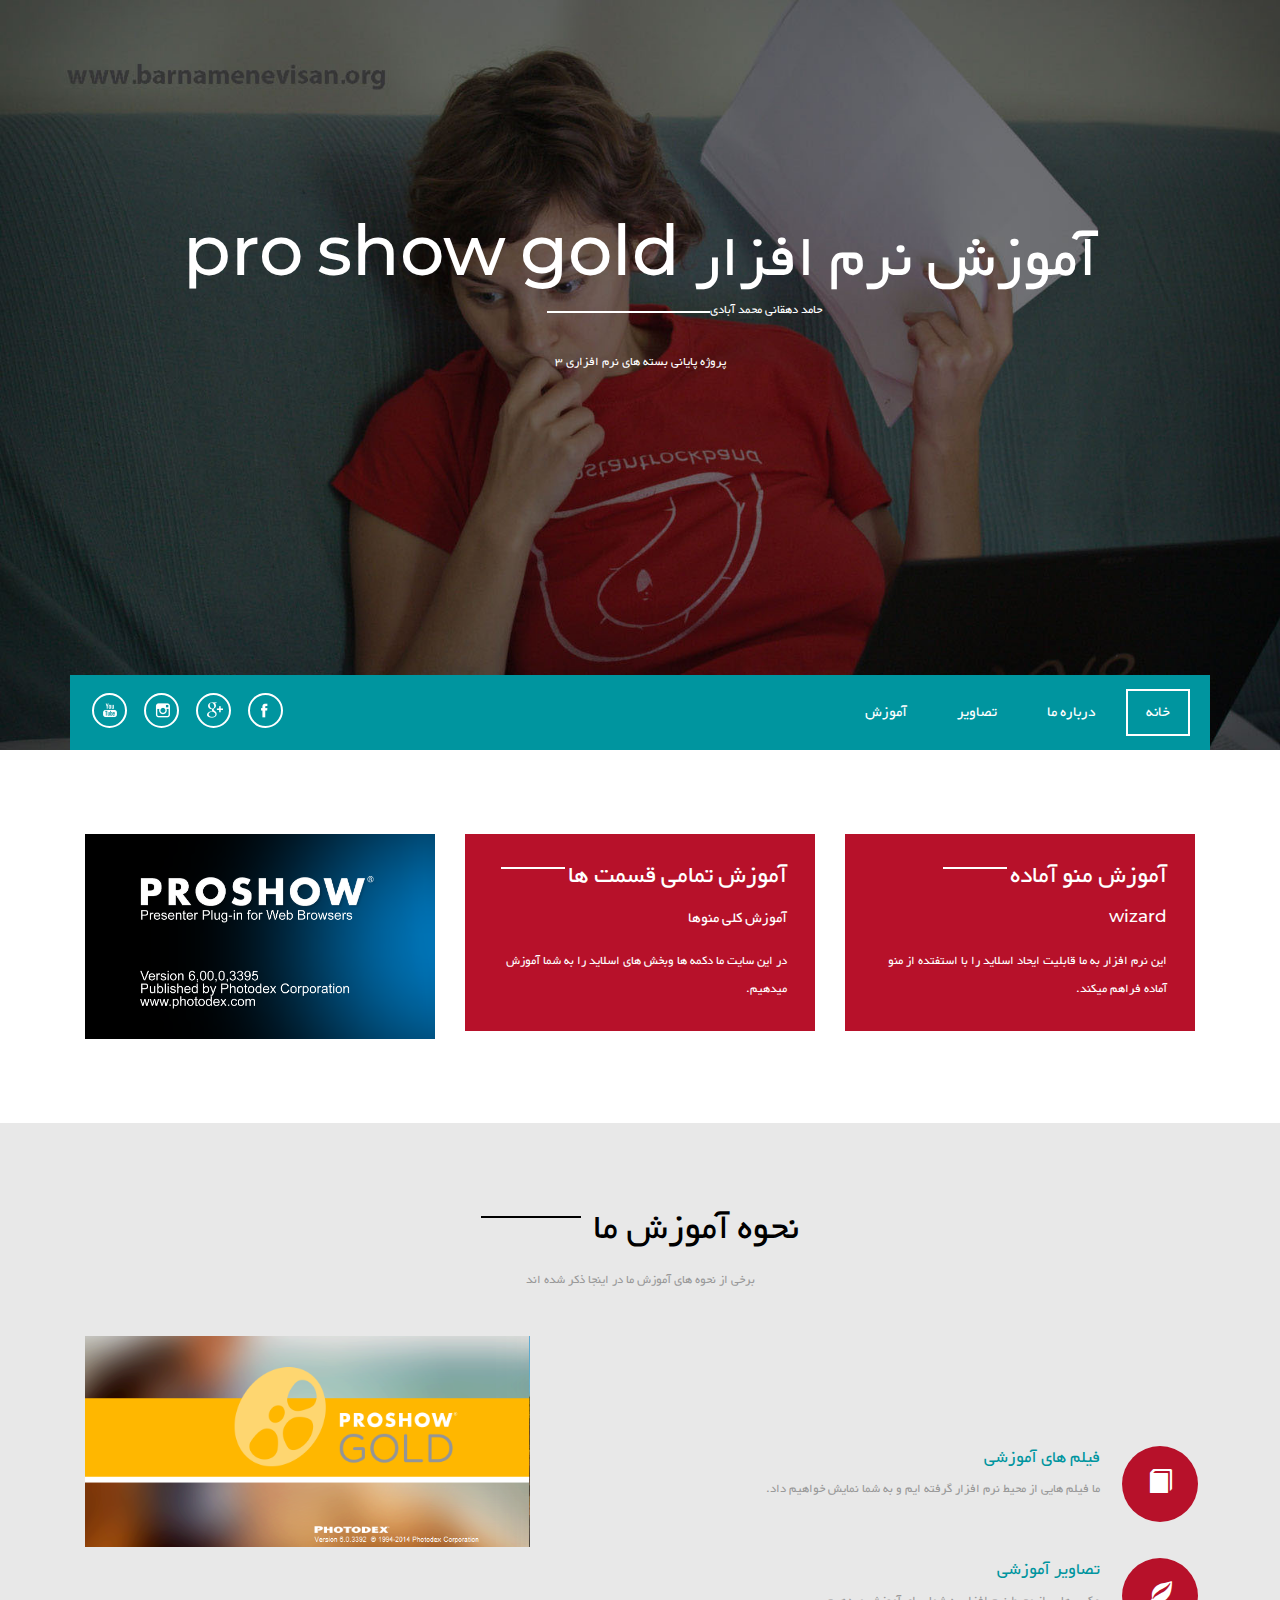
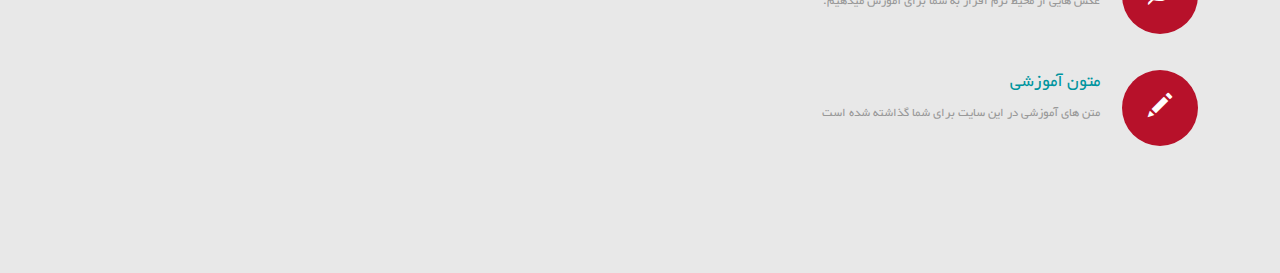
<file: index.html>
<!--ترجمه شده توسط مرجع تخصصی برنامه نویسان-->
<!DOCTYPE html>
<html>
<head>
<title>آموزش نرم افزار pro show gold</title>
<link href="css/bootstrap.css" rel="stylesheet" type="text/css" media="all" />
<!-- jQuery (necessary for Bootstrap's JavaScript plugins) -->
<script src="js/jquery.min.js"></script>
<!-- Custom Theme files -->
<!--theme-style-->
<link href="css/style.css" rel="stylesheet" type="text/css" media="all" />	
<!--//theme-style-->
<meta name="viewport" content="width=device-width, initial-scale=1">
<meta http-equiv="Content-Type" content="text/html; charset=utf-8" />
<meta name="keywords" content="Academic Responsive web template, Bootstrap Web Templates, Flat Web Templates, Android Compatible web template, 
Smartphone Compatible web template, free webdesigns for Nokia, Samsung, LG, SonyEricsson, Motorola web design" />
<script type="application/x-javascript"> addEventListener("load", function() { setTimeout(hideURLbar, 0); }, false); function hideURLbar(){ window.scrollTo(0,1); } </script>
<!---->
<script src="js/bootstrap.min.js"></script>
<link href='//fonts.googleapis.com/css?family=Catamaran:400,100,300,500,700,600,800,900' rel='stylesheet' type='text/css'>
<link href='//fonts.googleapis.com/css?family=Montserrat:400,700' rel='stylesheet' type='text/css'>
</head>
<body>
<!--head -->
<!--ترجمه شده توسط مرجع تخصصی برنامه نویسان-->
 <div class="header">
	<div class="container">
		<div class="head-top">
			<div class="logo">
				
			</div>
			<div class="login">
				<ul class="nav-login">
					
				</ul>
			</div>
			<div class="clearfix"></div>
		</div>
	</div>
		<!-- login -->
		<!--ترجمه شده توسط مرجع تخصصی برنامه نویسان-->
			
		<div class="banner">
			<div class="container">
				<div class="banner-text">
					<h2>آموزش نرم افزار pro show gold</h2>
					<p>حامد دهقانی محمد آبادی</p>
				</div>
				<p class="banner-text1">پروژه پایانی بسته های نرم افزاری 3</p>
			</div>
		</div>
		<div class="nav-top">
			<div class="container">
				<div class="nav1">
					<div class="navbar1">
					<!-- Brand and toggle get grouped for better mobile display -->
						<div class="navbar-header">
							<button type="button" class="navbar-toggle collapsed" data-toggle="collapse" data-target="#bs-example-navbar-collapse-1" >
								<span class="sr-only">Toggle navigation</span>
								<span class="icon-bar"></span>
								<span class="icon-bar"></span>
								<span class="icon-bar"></span>
							</button>
		 
						</div>
						<!-- Collect the nav links, forms, and other content for toggling -->
						<div class="collapse navbar-collapse" id="bs-example-navbar-collapse-1">
							<ul class="nav navbar-nav cl-effect-8">
								<li ><a class="active" href="index.html">خانه </a></li>
								<li><a href="about.html">درباره ما</a></li>
								<li><a href="gallery.html">تصاویر</a></li>
								<li><a href="typo.html">آموزش</a></li>
									
							</ul>
						</div><!-- /.navbar-collapse -->
					</div>
					<!-- start search-->
					<!--ترجمه شده توسط مرجع تخصصی برنامه نویسان-->
					<ul class="social-ic">
						<li><a href="#"><i></i></a></li>
						<li><a href="#"><i class="ic"></i></a></li>
						<li><a href="#"><i class="ic1"></i></a></li>
						<li><a href="#"><i class="ic2"></i></a></li>
					</ul>
					<div class="clearfix"></div>
				</div> 
			</div> 
		</div> 
</div> 
<!--/ head -->
<!--ترجمه شده توسط مرجع تخصصی برنامه نویسان-->
	<div class="content">
	<div class="container">
	
					<div class="content-mid">
						<div class="col-md-4 content-top1">
						<div class=" content-top2">
							<h4>آموزش منو آماده</h4>
							<h6>wizard</h6>
							<p>این نرم افزار به ما قابلیت ایحاد اسلاید را با استفتده از منو آماده فراهم میکند.</p>
						</div>
						</div>
						<div class="col-md-4 content-top1">
						<div class=" content-top2">
							<h4>آموزش تمامی قسمت ها</h4>
							<h6>آموزش کلی منوها</h6>
							<p>در این سایت ما دکمه ها وبخش های اسلاید را به شما آموزش میدهیم.</p>
						</div>
						</div>
						<div class="col-md-4 content-mid-1">
							<div class="port effect-1">
								<div class="image-box">
									<img src="pic/img1.png"alt="" class="img-responsive">
								</div>
								<div class="text-desc text-ed">
									<h6>معرفی نرم افزار</h6>
                             	<p>ما در بخشی از این آموزش به معرفی این نرم افزار نیز پرداخته ایم.</p>								</div>
							</div>
						</div>
					<div class="clearfix"></div>
					</div>
			</div>
		</div>
	<!--ترجمه شده توسط مرجع تخصصی برنامه نویسان-->
	<!---->
	<div class="services">
		<div class="container">
		<div class="service-head">
			<h3>نحوه آموزش ما</h3>
					<p>برخی از نحوه های آموزش ما در اینجا ذکر شده اند</p>
			</div>
			<div class="servies-top">
			<div class="col-md-7 us-ser">
				<div class=" why-choose">
					<div class=" hi-icon-effect-2 hi-icon-effect-2a">
						<a href="typo.html" class="hi-icon  glyphicon glyphicon-book"></a>
					</div>
					<div class="ser-top "> 
						<h5> فیلم های آموزشی</h5>
							<p>ما فیلم هایی از محیط نرم افزار گرفته ایم و به شما نمایش خواهیم داد.</p>
					</div>
					<div class="clearfix"> </div>
				</div>
				<div class=" why-choose">
						<div class=" hi-icon-effect-2 hi-icon-effect-2a">
						<a href="gallery.html" class="hi-icon  glyphicon glyphicon-leaf"></a>
					</div>
					<div class="ser-top"> 
						<h5>تصاویر آموزشی</h5>					
							<p>عکس هایی از محیط نرم افزار به شما برای آموزش میدهیم.</p>
					</div>
					<div class="clearfix"> </div>
				</div>
				<div class=" why-choose">
						<div class=" hi-icon-effect-2 hi-icon-effect-2a">
						<a href="typo.html" class="hi-icon  glyphicon glyphicon-pencil"></a>
					</div>
					<div class="ser-top"> 
						<h5>متون آموزشی</h5>
							<p>متن های آموزشی در این سایت برای شما گذاشته شده است</p>
					</div>
					<div class="clearfix"> </div>
				</div>
		
			</div>
			<div class="col-md-5 service-mid">
				<img src="pic/mainproshow.png" alt="" class="img-responsive">
			</div>
				<div class="clearfix"> </div>
			</div>
			</div>
		</div>
<!--ترجمه شده توسط مرجع تخصصی برنامه نویسان-->

</body>
</html>
</file>
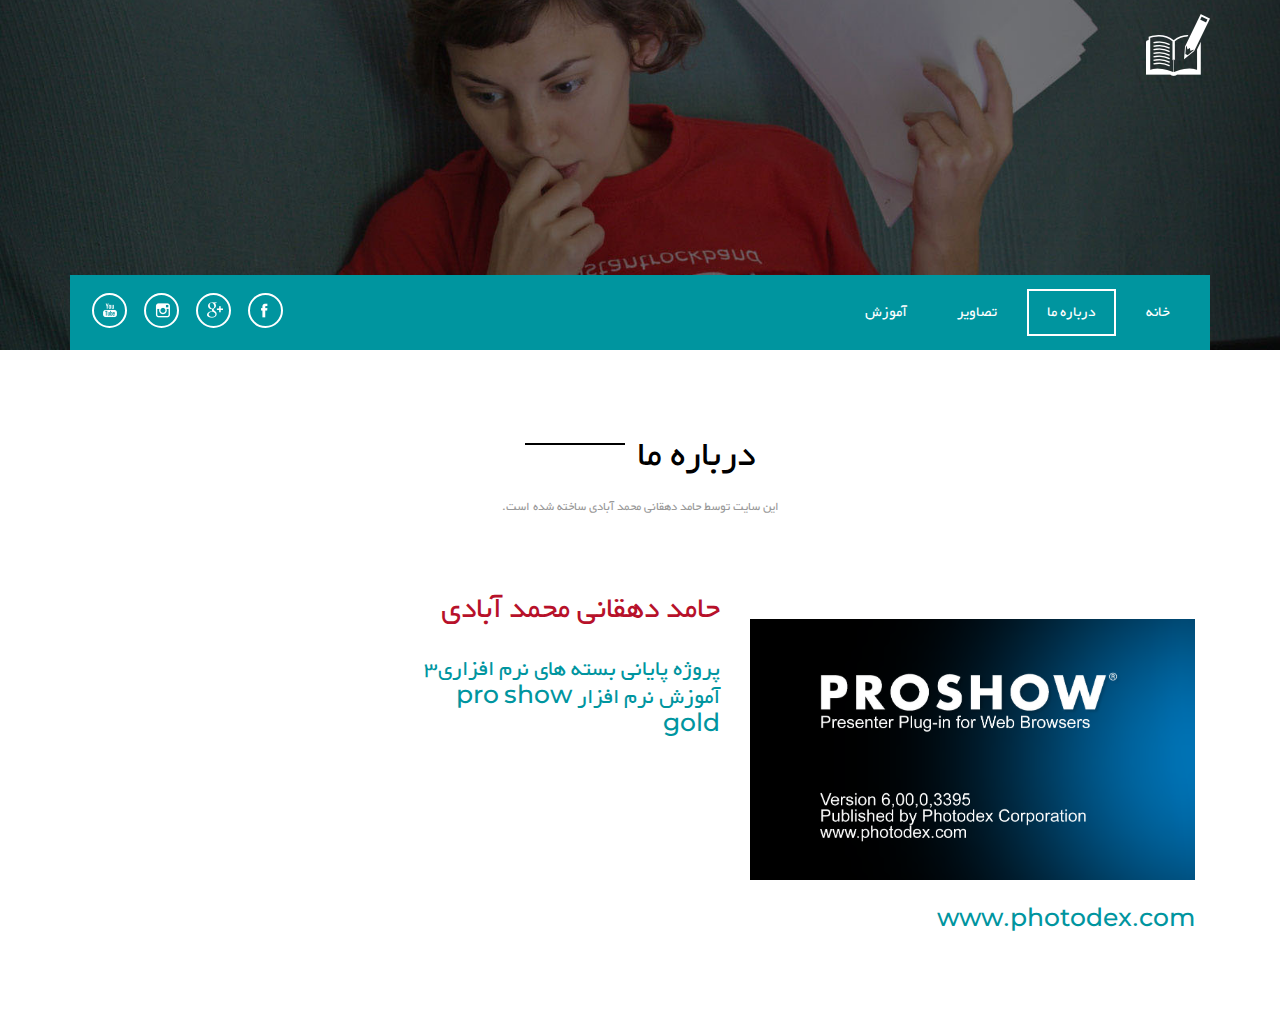
<file: about.html>
<!--ترجمه شده توسط مرجع تخصصی برنامه نویسان-->
<!DOCTYPE html>
<html>
<head>
	<title> در باره ما</title>
<link href="css/bootstrap.css" rel="stylesheet" type="text/css" media="all" />
<!-- jQuery (necessary for Bootstrap's JavaScript plugins) -->
<script src="js/jquery.min.js"></script>
<!-- Custom Theme files -->
<!--theme-style-->
<link href="css/style.css" rel="stylesheet" type="text/css" media="all" />	
<!--//theme-style-->
<meta name="viewport" content="width=device-width, initial-scale=1">
<meta http-equiv="Content-Type" content="text/html; charset=utf-8" />
<meta name="keywords" content="Academic Responsive web template, Bootstrap Web Templates, Flat Web Templates, Android Compatible web template, 
Smartphone Compatible web template, free webdesigns for Nokia, Samsung, LG, SonyEricsson, Motorola web design" />
<script type="application/x-javascript"> addEventListener("load", function() { setTimeout(hideURLbar, 0); }, false); function hideURLbar(){ window.scrollTo(0,1); } </script>
<!---->
<script src="js/bootstrap.min.js"></script>
<link href='//fonts.googleapis.com/css?family=Catamaran:400,100,300,500,700,600,800,900' rel='stylesheet' type='text/css'>
<link href='//fonts.googleapis.com/css?family=Montserrat:400,700' rel='stylesheet' type='text/css'>
</head>
<body>
 <div class="header head1">
	<div class="container">
		<div class="head-top">
			<div class="logo">
				<a href="index.html"><img src="images/bo.png" alt="" title="Academic"></a>
			</div>
			<div class="login">
				<ul class="nav-login">
					
				</ul>
			</div>
			<div class="clearfix"></div>
		</div>
	</div>
		<!-- login -->
		<!--ترجمه شده توسط مرجع تخصصی برنامه نویسان-->
			
		<div class="banner">
			<div class="container">
				<div class="banner-text">
					
					
				</div>
				<p class="banner-text1">لورم ایپسوم متن ساختگی با تولید سادگی نامفهوم از صنعت چاپ و با استفاده از طراحان گرافیک است. </p>
			</div>
		</div>
		<div class="nav-top">
			<div class="container">
				<div class="nav1">
					<div class="navbar1">
					<!-- Brand and toggle get grouped for better mobile display -->
					<!--ترجمه شده توسط مرجع تخصصی برنامه نویسان-->
						<div class="navbar-header">
							<button type="button" class="navbar-toggle collapsed" data-toggle="collapse" data-target="#bs-example-navbar-collapse-1" >
								<span class="sr-only">Toggle navigation</span>
								<span class="icon-bar"></span>
								<span class="icon-bar"></span>
								<span class="icon-bar"></span>
							</button>
		 
						</div>
						<!-- Collect the nav links, forms, and other content for toggling -->
						<div class="collapse navbar-collapse" id="bs-example-navbar-collapse-1">
							<ul class="nav navbar-nav cl-effect-8">
								<li ><a href="index.html">خانه </a></li>
								<li><a class="active" href="about.html">درباره ما</a></li>
								<li><a href="gallery.html">تصاویر</a></li>
								<li><a href="typo.html">آموزش</a></li>
								
							</ul>
						</div><!-- /.navbar-collapse -->
					</div>
					<!-- start search-->
					<ul class="social-ic">
						<li><a href="#"><i></i></a></li>
						<li><a href="#"><i class="ic"></i></a></li>
						<li><a href="#"><i class="ic1"></i></a></li>
						<li><a href="#"><i class="ic2"></i></a></li>
					</ul>
					<div class="clearfix"></div>
				</div> 
			</div> 
		</div> 
</div> 
<!-- about -->
<!--ترجمه شده توسط مرجع تخصصی برنامه نویسان-->
<div class="about">
				<div class="container">
				<div class="about-head">
					<h2>درباره ما</h2>
					<p>این سایت توسط حامد دهقانی محمد آبادی ساخته شده است.</p>
				</div>
					<div class="about-grids">
					<div class="col-md-5 about-grid1">
						
							
							<div class="about-img">
								<a href="http://www.photodex.com/proshow/gold" target="_blank"><img src="pic/img1.png" class="img-responsive" alt="www.photodex.com"></a>
							</div>
						<a href="http://www.photodex.com" target="_blank"><h4>www.photodex.com</h4></a><a/>
					
							
						</div>
						<div class="col-md-7 about-grid">
							<h3>حامد دهقانی محمد آبادی</h3>
					
							<div class="about-top">
								<div class="col-md-6 about-right">
									<h4>پروژه پایانی بسته های نرم افزاری3 آموزش نرم افزار pro show gold</h4>
					
								</div>
								
								<div class="clearfix"></div>
							</div>
						</div>
						
						<div class="clearfix"></div>
					</div>
				</div>
			</div>

							
						</div>
						
</body>
</html>
</file>
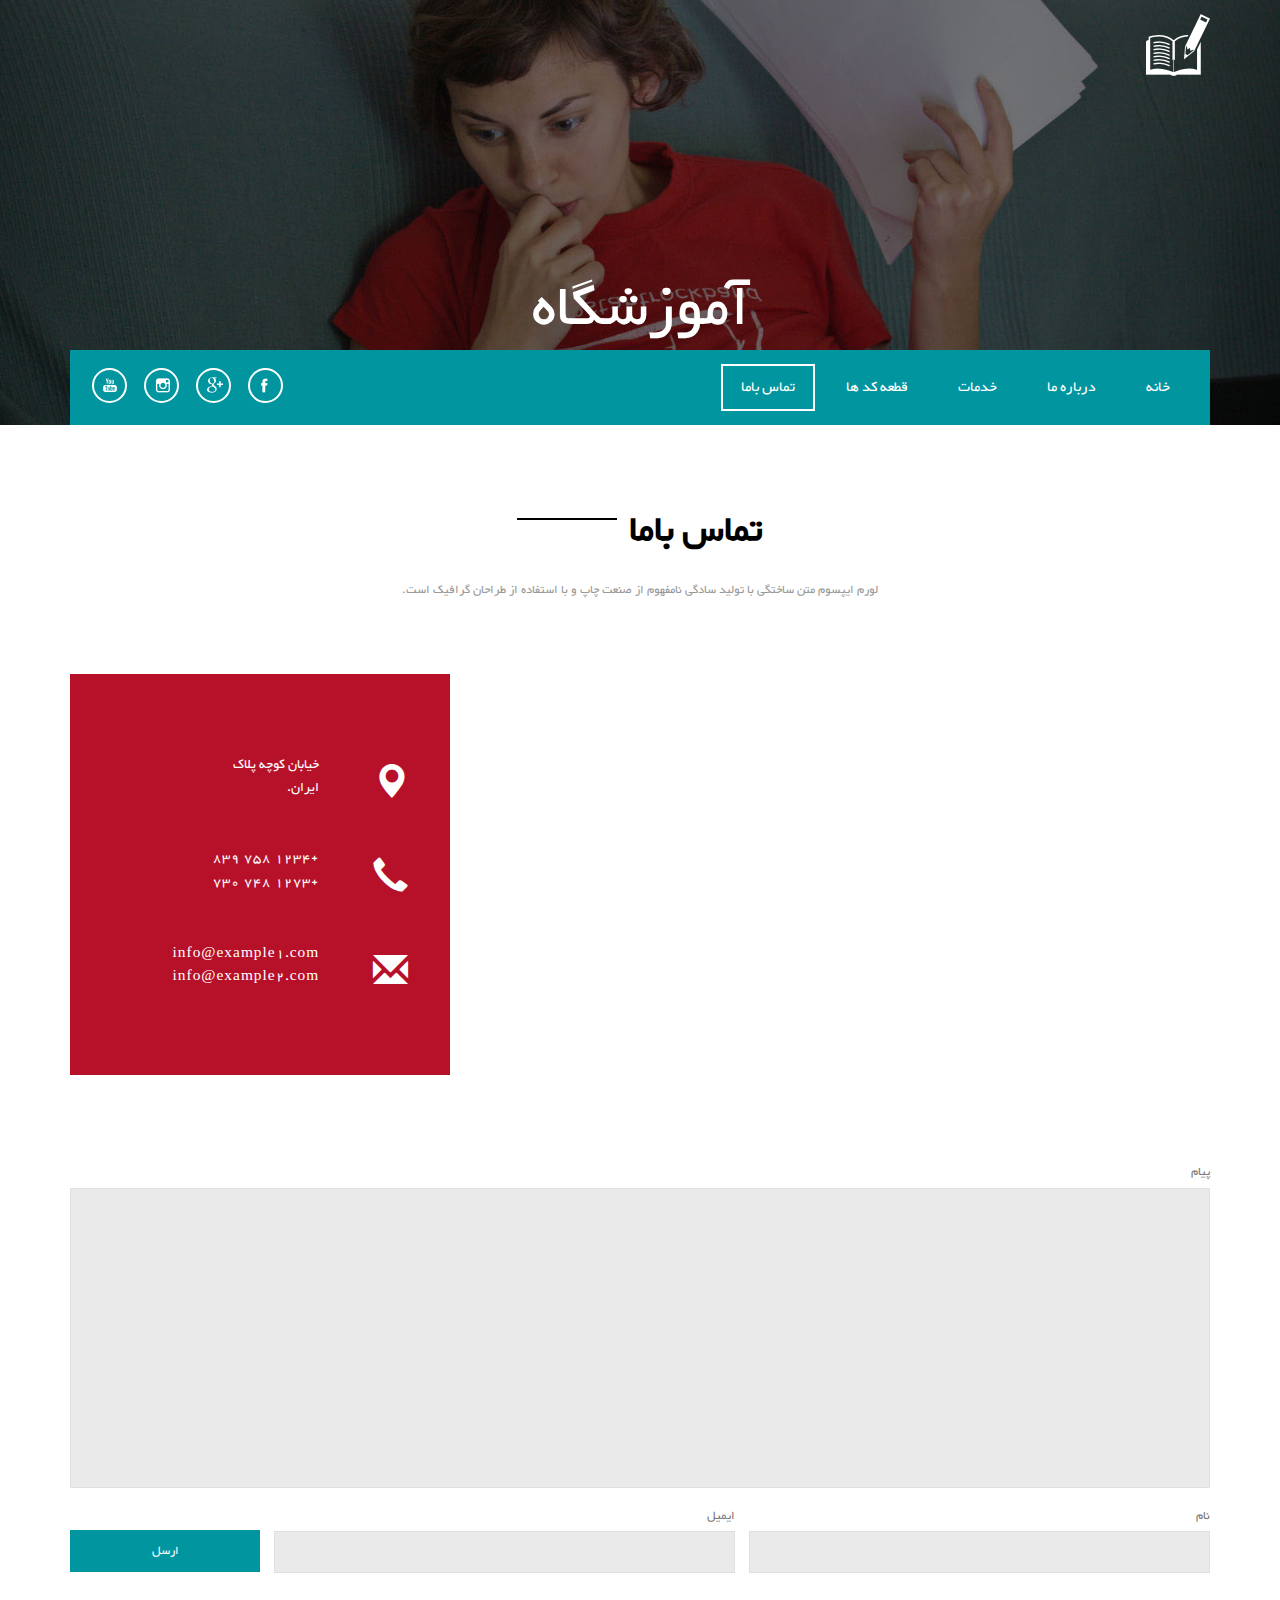
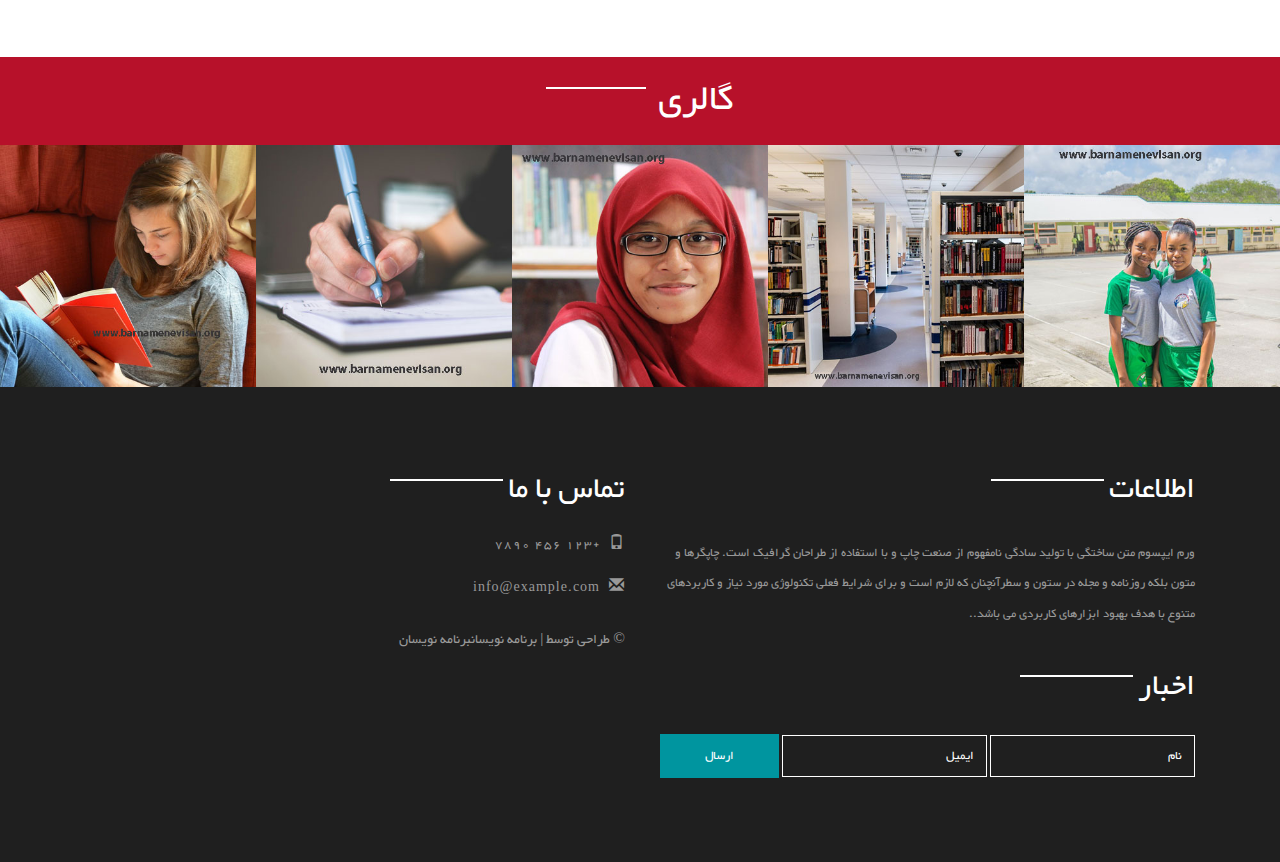
<file: contact.html>
<!--ترجمه شده توسط مرجع تخصصی برنامه نویسان-->
<!DOCTYPE html>
<html>
<head>
<title>آموزشگاه</title>
<link href="css/bootstrap.css" rel="stylesheet" type="text/css" media="all" />
<!-- jQuery (necessary for Bootstrap's JavaScript plugins) -->
<script src="js/jquery.min.js"></script>
<!-- Custom Theme files -->
<!--theme-style-->
<link href="css/style.css" rel="stylesheet" type="text/css" media="all" />	
<!--//theme-style-->
<meta name="viewport" content="width=device-width, initial-scale=1">
<meta http-equiv="Content-Type" content="text/html; charset=utf-8" />
<meta name="keywords" content="Academic Responsive web template, Bootstrap Web Templates, Flat Web Templates, Android Compatible web template, 
Smartphone Compatible web template, free webdesigns for Nokia, Samsung, LG, SonyEricsson, Motorola web design" />
<script type="application/x-javascript"> addEventListener("load", function() { setTimeout(hideURLbar, 0); }, false); function hideURLbar(){ window.scrollTo(0,1); } </script>
<!---->
<script src="js/bootstrap.min.js"></script>
<link href='//fonts.googleapis.com/css?family=Catamaran:400,100,300,500,700,600,800,900' rel='stylesheet' type='text/css'>
<link href='//fonts.googleapis.com/css?family=Montserrat:400,700' rel='stylesheet' type='text/css'>
</head>
<body>
 <div class="header head1">
	<div class="container">
		<div class="head-top">
			<div class="logo">
				<a href="index.html"><img src="images/bo.png" alt="" title="Academic"></a>
			</div>
			<div class="login">
				<ul class="nav-login">
					
				</ul>
			</div>
			<div class="clearfix"></div>
		</div>
	</div>
		<!-- login -->
		<!--ترجمه شده توسط مرجع تخصصی برنامه نویسان-->
			<div class="modal fade" id="myModal1" tabindex="-1" role="dialog" aria-labelledby="myModalLabel">
				<div class="modal-dialog" role="document">
					<div class="modal-content modal-info">
						<div class="modal-header">
							<button type="button" class="close" data-dismiss="modal" aria-label="Close"><span aria-hidden="true">&times;</span></button>						
						</div>
						<div class="modal-body modal-spa">
							<div class="login-grids">
							
									<div class="login-left">
										<form action="#" method="post">
											<h3>ورود با اکانت خودتان </h3>
											<input type="text" value="Enter your mobile number or Email" name=" Email" onfocus="this.value = '';" onblur="if (this.value == '') {this.value = 'Enter your mobile number or Email';}" required="">	
											<input type="password" value="Password" name="Password" onfocus="this.value = '';" onblur="if (this.value == '') {this.value = 'Password';}" required="">	
											<h4><a href="#">رمز عبورتان را فراموش کرده اید</a> / <a href="#">ایجاد رمزعبور جدید</a></h4>
											<div class="single-bottom">
												<input type="checkbox"  id="brand" value="">
												<label for="brand"><span></span>مرا به خاطر بسپار</label>
											</div>
											<input type="submit" value="ورود" >
										</form>
									</div>
									
								<!--ترجمه شده توسط مرجع تخصصی برنامه نویسان-->
							</div>
						</div>
					</div>
				</div>
			</div>
			<!-- //login -->
			<!-- signup -->
			<div class="modal fade" id="myModal2" tabindex="-1" role="dialog" aria-labelledby="myModalLabel">
				<div class="modal-dialog" role="document">
					<div class="modal-content modal-info">
						<div class="modal-header">
							<button type="button" class="close" data-dismiss="modal" aria-label="Close"><span aria-hidden="true">&times;</span></button>						
						</div>
						<div class="modal-body modal-spa">
							<div class="login-grids">
							
									<div class="login-left">
										<form action="#" method="post">
											<h3>حساب خودرا ایجاد کنید  </h3>
											<input type="text" value="Name" name="Name" onfocus="this.value = '';" onblur="if (this.value == '') {this.value = 'Name';}" required="">
											<input type="text" value="Mobile number" name="Mobile number" onfocus="this.value = '';" onblur="if (this.value == '') {this.value = 'Mobile number';}" required="">
											<input type="text" value="Email id" name="Email id" onfocus="this.value = '';" onblur="if (this.value == '') {this.value = 'Email id';}" required="">	
											<input type="password" value="Password" name="Password" onfocus="this.value = '';" onblur="if (this.value == '') {this.value = 'Password';}" required="">	
											
											<input type="submit" value="ایجاد حساب" >
										</form>
									</div>
								
								<!--ترجمه شده توسط مرجع تخصصی برنامه نویسان-->
							</div>
						</div>
					</div>
				</div>
			</div>
			<!-- //signup -->
		<div class="banner">
			<div class="container">
				<div class="banner-text">
					<h2>آموزشگاه</h2>
					<p>متن به عنوان نمونه</p>
				</div>
				<p class="banner-text1">لورم ایپسوم متن ساختگی با تولید سادگی نامفهوم از صنعت چاپ و با استفاده از طراحان گرافیک است. </p>
			</div>
		</div>
		<div class="nav-top">
			<div class="container">
				<div class="nav1">
					<div class="navbar1">
					<!-- Brand and toggle get grouped for better mobile display -->
					<!--ترجمه شده توسط مرجع تخصصی برنامه نویسان-->
						<div class="navbar-header">
							<button type="button" class="navbar-toggle collapsed" data-toggle="collapse" data-target="#bs-example-navbar-collapse-1" >
								<span class="sr-only">Toggle navigation</span>
								<span class="icon-bar"></span>
								<span class="icon-bar"></span>
								<span class="icon-bar"></span>
							</button>
		 
						</div>
						<!-- Collect the nav links, forms, and other content for toggling -->
						<div class="collapse navbar-collapse" id="bs-example-navbar-collapse-1">
							<ul class="nav navbar-nav cl-effect-8">
								<li ><a href="index.html">خانه </a></li>
								<li><a href="about.html">درباره ما</a></li>
								<li><a href="gallery.html">خدمات</a></li>
								<li><a href="typo.html">قطعه کد ها</a></li>
								<li><a class="active" href="contact.html">تماس باما</a></li>	
							</ul>
						</div><!-- /.navbar-collapse -->
					</div>
					<!-- start search-->
					<ul class="social-ic">
						<li><a href="#"><i></i></a></li>
						<li><a href="#"><i class="ic"></i></a></li>
						<li><a href="#"><i class="ic1"></i></a></li>
						<li><a href="#"><i class="ic2"></i></a></li>
					</ul>
					<div class="clearfix"></div>
				</div> 
			</div> 
		</div> 
</div> 
<!-- about -->
<!--ترجمه شده توسط مرجع تخصصی برنامه نویسان-->
<!-- contact -->
	<div class="contact">
		<div class="container">
			<div class="contact-head">
				<h2 >تماس باما</h2>
					<p>لورم ایپسوم متن ساختگی با تولید سادگی نامفهوم از صنعت چاپ و با استفاده از طراحان گرافیک است. </p>
			</div>
			<div class="contact-grids">
				<div class="col-md-8 map">
					<iframe src="https://www.google.com/maps/embed?pb=!1m18!1m12!1m3!1d2473478.1088362797!2d-107.97470132744915!3d52.74110675936634!2m3!1f0!2f0!3f0!3m2!1i1024!2i768!4f13.1!3m3!1m2!1s0x5304f6bf47ed992b%3A0x05049e3295772690!2sSaskatoon%2C+SK%2C+Canada!5e0!3m2!1sen!2sin!4v1460541578241"  allowfullscreen></iframe>
				</div>
				<div class="col-md-4 con-grid">
					<div class="contact-grid1">
						<i class="glyphicon glyphicon-map-marker" aria-hidden="true"></i>
						<div class="con-ic">
							<p>خیابان کوچه پلاک <span>ایران.</span></p>
						</div>
							<div class="clearfix"> </div>
					</div>
					<div class="contact-grid contact-grid1">
						<i class="glyphicon glyphicon-earphone" aria-hidden="true"></i>
						<div class="con-ic">
							<p>+1234 758 839<span>+1273 748 730</span></p>
						</div>
						<div class="clearfix"> </div>
					</div>
					<div class="contact-grid1">
						<i class="glyphicon glyphicon-envelope" aria-hidden="true"></i>
						<div class="con-ic">
							<p><a href="mailto:info@example.com">info@example1.com</a><span><a href="mailto:info@example.com">info@example2.com</a></span></p>
						</div>
						<div class="clearfix"> </div>
					</div>
				</div>
				<div class="clearfix"> </div>
			</div>			
			<form action="#" method="post">
				<div class="contact-grids1">
					<div class="contact-me ">
						<h4>پیام</h4>
						<textarea  name="Message"  placeholder="" required> </textarea>
					</div>
					<div class="col-md-5 contact-form1">
						<h4>نام</h4>
						<input type="text" name="Name" placeholder="" required="">
					</div>
					<div class="col-md-5 contact-form1">
						<h4>ایمیل</h4>
						<input type="email" name="Email" placeholder="" required="">
					</div>
					<div class="col-md-2 contact-form">
						<input type="submit" value="ارسل" >
					</div>
					<div class="clearfix"> </div>
				
				</div>
				</form>
		</div>
	</div>	
<!-- //contact -->
<!--ترجمه شده توسط مرجع تخصصی برنامه نویسان-->
<div class="content-bottom">
	<h1>گالری</h1>
		<div class="content-in">
            <div class="port effect-1">
                <div class="image-box">
                   <img src="images/fi.jpg" alt="" class="img-responsive">
               </div>
                <div class="text-desc">
                    <h6>تحصیلات</h6>
							<p>لورم ایپسوم متن ساختگی با تولید سادگی نامفهوم از صنعت چاپ و با استفاده از طراحان گرافیک است. </p>
                </div>
           </div>
         </div>
		<div class="content-in">
            <div class="port effect-1">
                <div class="image-box">
                    <img src="images/fi1.jpg" alt="" class="img-responsive">
                </div>
				<div class="text-desc">
                    <h6>تحصیلات</h6>
							<p>لورم ایپسوم متن ساختگی با تولید سادگی نامفهوم از صنعت چاپ و با استفاده از طراحان گرافیک است. </p>
                </div>
            </div>
        </div>
		<div class="content-in">
            <div class="port effect-1">
                <div class="image-box">
                    <img src="images/fi3.jpg" alt="" class="img-responsive">
                </div>
				<div class="text-desc">
					<h6>تحصیلات</h6>
							<p>لورم ایپسوم متن ساختگی با تولید سادگی نامفهوم از صنعت چاپ و با استفاده از طراحان گرافیک است. </p>
				</div>
			</div>
        </div>
		<div class="content-in">
            <div class="port effect-1">
                <div class="image-box">
                    <img src="images/fi2.jpg" alt="" class="img-responsive">
                </div>
                <div class="text-desc">
                    <h6>تحصیلات</h6>
							<p>لورم ایپسوم متن ساختگی با تولید سادگی نامفهوم از صنعت چاپ و با استفاده از طراحان گرافیک است. </p>
                </div>
            </div>
        </div>
		<div class="content-in">
            <div class="port effect-1">
                <div class="image-box">
                    <img src="images/fi4.jpg" alt="" class="img-responsive">
                </div>
                <div class="text-desc">
                    <h6>تحصیلات</h6>
							<p>لورم ایپسوم متن ساختگی با تولید سادگی نامفهوم از صنعت چاپ و با استفاده از طراحان گرافیک است. </p>
                </div>
            </div>
        </div>
        <div class="clearfix"> </div>
</div>
<!---->
<!--ترجمه شده توسط مرجع تخصصی برنامه نویسان-->
<!--footer-->
<div class="footer">
	<div class="container">
		<div class="col-md-6 footer-right">
			<h3>اطلاعات</h3>
			<p class="para">ورم ایپسوم متن ساختگی با تولید سادگی نامفهوم از صنعت چاپ و با استفاده از طراحان گرافیک است. چاپگرها و متون بلکه روزنامه و مجله در ستون و سطرآنچنان که لازم است و برای شرایط فعلی تکنولوژی مورد نیاز و کاربردهای متنوع با هدف بهبود ابزارهای کاربردی می باشد..</p>
			<h3>اخبار<label></label></h3>
			<form action="#" method="post">
				<input type="text" value="نام" name="Name" onfocus="this.value = '';" onblur="if (this.value == '') {this.value = 'Name';}" required="">
				<input type="email" value="ایمیل" name="Email" onfocus="this.value = '';" onblur="if (this.value == '') {this.value = 'Email';}" required="">
				<input type="submit" value="ارسال">
			</form>
		</div>
		<div class="col-md-6 footer-left">
			<h3>تماس با ما</h3>
			<ul class="con-icons">
				<li><span class="glyphicon glyphicon-phone" aria-hidden="true"></span>+123 456 7890</li>
				<li><a href="mailto:info@example.com"><span class="glyphicon glyphicon-envelope" aria-hidden="true"></span>info@example.com</a></li>
			</ul>
			<p class="copy-left">© طراحی توسط | برنامه نویسان<a href="http://www.barnamenevisan.org/">برنامه نویسان</a></p>
		</div>
		<div class="clearfix"></div>
	</div>
</div>
<!--//footer-->
<!--ترجمه شده توسط مرجع تخصصی برنامه نویسان-->
</body>
</html>
</file>
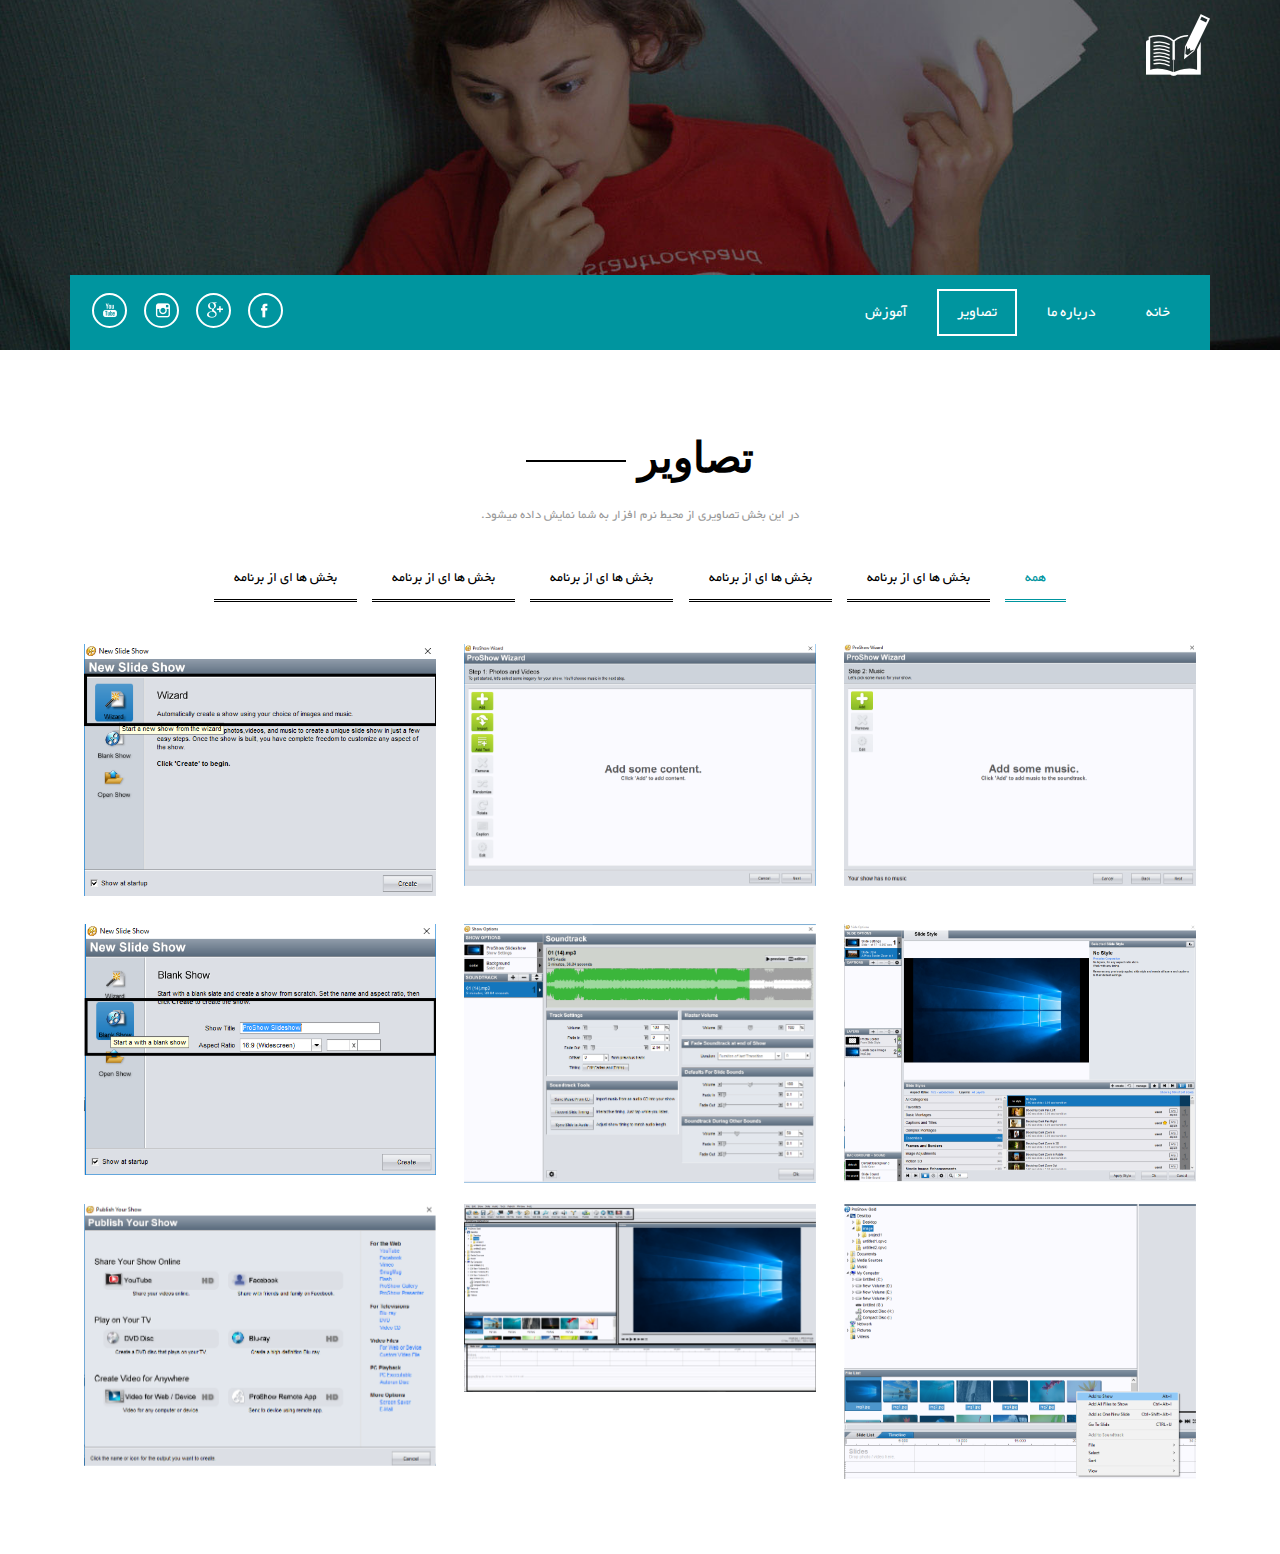
<file: gallery.html>
<!--ترجمه شده توسط مرجع تخصصی برنامه نویسان-->
<!DOCTYPE html>
<html>
<head>
<title>تصاویر</title>

<link href="css/bootstrap.css" rel="stylesheet" type="text/css" media="all" />
<!-- jQuery (necessary for Bootstrap's JavaScript plugins) -->
<script src="js/jquery.min.js"></script>
<!-- Custom Theme files -->
<!--theme-style-->
<link href="css/style.css" rel="stylesheet" type="text/css" media="all" />	
<!--//theme-style-->
<meta name="viewport" content="width=device-width, initial-scale=1">
<meta http-equiv="Content-Type" content="text/html; charset=utf-8" />
<meta name="keywords" content="Academic Responsive web template, Bootstrap Web Templates, Flat Web Templates, Android Compatible web template, 
Smartphone Compatible web template, free webdesigns for Nokia, Samsung, LG, SonyEricsson, Motorola web design" />
<script type="application/x-javascript"> addEventListener("load", function() { setTimeout(hideURLbar, 0); }, false); function hideURLbar(){ window.scrollTo(0,1); } </script>
<!---->
<script src="js/bootstrap.min.js"></script>
<link href='//fonts.googleapis.com/css?family=Catamaran:400,100,300,500,700,600,800,900' rel='stylesheet' type='text/css'>
<link href='//fonts.googleapis.com/css?family=Montserrat:400,700' rel='stylesheet' type='text/css'>
<!----->
<link href="css/index.css" rel="stylesheet" type="text/css" media="all" />	
</head>
<body>
 <div class="header head1">
	<div class="container">
		<div class="head-top">
			<div class="logo">
				<a href="index.html"><img src="images/bo.png" alt="" title="Academic"></a>
			</div>
			<div class="login">
				<ul class="nav-login">
					
				</ul>
			</div>
			<div class="clearfix"></div>
		</div>
	</div>
		<!-- login -->
		<!--ترجمه شده توسط مرجع تخصصی برنامه نویسان-->
			
			<!-- //signup -->
			<!--ترجمه شده توسط مرجع تخصصی برنامه نویسان-->
		<div class="banner">
			<div class="container">
				<div class="banner-text">
					
				</div>
				<p class="banner-text1">لورم ایپسوم متن ساختگی با تولید سادگی نامفهوم از صنعت چاپ و با استفاده از طراحان گرافیک است. </p>
			</div>
		</div>
		<div class="nav-top">
			<div class="container">
				<div class="nav1">
					<div class="navbar1">
					<!-- Brand and toggle get grouped for better mobile display -->
						<div class="navbar-header">
							<button type="button" class="navbar-toggle collapsed" data-toggle="collapse" data-target="#bs-example-navbar-collapse-1" >
								<span class="sr-only">Toggle navigation</span>
								<span class="icon-bar"></span>
								<span class="icon-bar"></span>
								<span class="icon-bar"></span>
							</button>
		 
						</div>
						<!-- Collect the nav links, forms, and other content for toggling -->
						<div class="collapse navbar-collapse" id="bs-example-navbar-collapse-1">
							<ul class="nav navbar-nav cl-effect-8">
								<li ><a href="index.html">خانه </a></li>
								<li><a href="about.html">درباره ما</a></li>
								<li><a class="active" href="gallery.html">تصاویر</a></li>
								<li><a href="typo.html">آموزش</a></li>
									
							</ul>
						</div><!-- /.navbar-collapse -->
					</div>
					<!-- start search-->
					<ul class="social-ic">
						<li><a href="#"><i></i></a></li>
						<li><a href="#"><i class="ic"></i></a></li>
						<li><a href="#"><i class="ic1"></i></a></li>
						<li><a href="#"><i class="ic2"></i></a></li>
					</ul>
					<div class="clearfix"></div>
				</div> 
			</div> 
		</div> 
</div> 
	<!--gallery-->
	<!--ترجمه شده توسط مرجع تخصصی برنامه نویسان-->
<div class="gallery">
	<div class="container">
		<div class="gallery-top">
			<h2>تصاویر</h2>
<p>در این بخش تصاویری از محیط نرم افزار به شما نمایش داده میشود. </p> 	
	</div>
            <ul class="simplefilter">
                <li class="active" data-filter="all">همه</li>
                <li data-filter="1">بخش ها ای از برنامه</li>
                <li data-filter="2">بخش ها ای از برنامه</li>
                <li data-filter="3">بخش ها ای از برنامه</li>
                <li data-filter="4">بخش ها ای از برنامه</li>
                <li data-filter="5">بخش ها ای از برنامه</li>
            </ul>
     
            <div class="firtl-container" dir=ltr>
                <div class=" col-md-4 firtl-item" data-category="1, 5" data-sort="Busy streets">
                 
					<div class="ed-gal-effect slow-zoom horizontal">
						<div class="img-box"><img src="pic/mainwizard.png" alt=" " /></div>
							<div class="ed-text-box">
								<div class="ed-gal-text">
									<h4>منو آماده برنامه</h4>
<p>با این بخش شما میتوانید با استفاده از منو آمده برنامه اسلاید خود را بسازید</p> 	
								</div>
							</div>
					</div>
				

                </div>
                <div class="col-md-4 firtl-item" data-category="2, 5" data-sort="Luminous night">
                    
					<div class="ed-gal-effect slow-zoom horizontal">
						<div class="img-box"><img src="pic/wizard0.png" alt=" " /></div>
							<div class="ed-text-box">
								<div class="ed-gal-text">
									<h4>منو آماده برنامه</h4>
									<p>در این بخش شما میوانید تصاویر خود را به داخل منو آماده برنامه بیاورید.</p> 	

								</div>
							</div>
					</div>
				

                </div>
                <div class="col-md-4 firtl-item" data-category="1, 4" data-sort="City wonders">
                    
					<div class="ed-gal-effect slow-zoom horizontal">
						<div class="img-box"><img src="pic/wizard3.png" alt=" " /></div>
							<div class="ed-text-box">
								<div class="ed-gal-text">
									<h4>منو آماده برنامه</h4>
									<p>در این قسمت شما میتوانید موزیک را به اسلایدتان اضافه کنید.</p> 	
								</div>
							</div>
					</div>
				

                </div>
                <div class=" col-md-4 firtl-item" data-category="3" data-sort="In production">
                   
					<div class="ed-gal-effect slow-zoom horizontal">
						<div class="img-box"><img src="pic/mainblank.png" alt=" " /></div>
							<div class="ed-text-box">
								<div class="ed-gal-text">
									<h4>اسلاید خالی</h4>
									<p>با استفاده از این قسمت شما میتوانید یک صفحه خالی ایجاد کنید.</p> 	
								</div>
							</div>
					</div>
				

                </div>
                <div class="col-md-4 firtl-item" data-category="3, 4" data-sort="Industrial site">
                   
					<div class="ed-gal-effect slow-zoom horizontal">
						<div class="img-box"><img src="pic/seda.png" alt=" " /></div>
							<div class="ed-text-box">
								<div class="ed-gal-text">
									<h4>ویرایش صدا</h4>
									<p>با این قسمت شما میتوانید صدایی که روی اسلایدتان گذاشتید را ویرایش یا اصلاح کنید.</p> 	
								</div>
							</div>
					</div>
				

                </div>
                <div class="col-md-4 firtl-item" data-category="2, 4" data-sort="Peaceful lake">
                   
					<div class="ed-gal-effect slow-zoom horizontal">
						<div class="img-box"><img src="pic/vslide.png" alt=" " /></div>
							<div class="ed-text-box">
								<div class="ed-gal-text">
									<h4>نحوه نمایش اسلاید</h4>
									<p>در این بخش شما میتوانید چگ.نگی نمایش اسلاید را تنظیم یا ویرایش کنید.</p> 	
								</div>
							</div>
					</div>
				

                </div>
                <div class="col-md-4  firtl-item" data-category="1, 5" data-sort="City lights">
                   
					<div class="ed-gal-effect slow-zoom horizontal">
						<div class="img-box"><img src="pic/publish.png" alt=" " /></div>
							<div class="ed-text-box">
								<div class="ed-gal-text">
									<h4>انتشار</h4>
									<p>با استفاده از این قسمت میتوانیم اسلاید خود را در فضای مجازی قرار دهیم یا در کامپیوتر خود آنرا ذخیره کنیم.</p> 	
								</div>
							</div>
					</div>
				

                </div>
                <div class="col-md-4 firtl-item" data-category="2, 4" data-sort="Dreamhouse">
                   
					<div class="ed-gal-effect slow-zoom horizontal">
						<div class="img-box"><img src="pic/kolli1.png" alt=" " /></div>
							<div class="ed-text-box">
								<div class="ed-gal-text">
									<h4>صفحه اصلی</h4>
									<p>این قسمت محیط کاملی از نرم افزار است.</p> 	
								</div>
							</div>
					</div>
				

                </div>
				<div class="col-md-4 firtl-item" data-category="3" data-sort="Dreamhouse">
                   
					<div class="ed-gal-effect slow-zoom horizontal">
						<div class="img-box"><img src="pic/blankshow0.png" alt=" " /></div>
							<div class="ed-text-box">
								<div class="ed-gal-text">
									<h4>صفحه خالی</h4>
									<p>برای وارد کردن عکس به اسلاید در صفحه خالی باید از این گزینه استفاده کنیم</p> 	
								</div>
							</div>
					</div>
				

                </div>
               <div class="clearfix"> </div>
            </div>
    </div>
</div>

    <!-- Include jQuery & Filterizr -->
    <!--ترجمه شده توسط مرجع تخصصی برنامه نویسان-->
    <script src="js/jquery.filterizr.js"></script>
    <script src="js/controls.js"></script>

    <!-- Kick off Filterizr -->
    <script type="text/javascript">
        $(function() {
            //Initialize filterizr with default options
            $('.firtl-container').filterizr();
        });
    </script>
	<!--//gallery-->
<!---->

</body>
</html>
</file>
<file: css/style.css>
@font-face {
    font-family: "Yekan";
    src: url( "../fonts/W_YEKAN_0.TTF" );
    src: local( "?" ), url( "../fonts/W_YEKAN_0.TTF" )format( "truetype" );
}
*{
font-family:Yekan;
}


body{
	background:#fff;
	font-family: 'Yekan','Catamaran', sans-serif;
	direction:rtl;
}
body a{
	transition: 0.5s all;
	-webkit-transition: 0.5s all;
	-o-transition: 0.5s all;
	-moz-transition: 0.5s all;
	-ms-transition: 0.5s all;
}
 ul{
	padding: 0;
	margin: 0;
}
h1,h2,h3,h4,h5,h6,label,p{
	margin:0;	
}

.logo h1{
	font-size:4em;
	font-family: 'Montserrat', sans-serif;
}
.logo h1 a{
	color:#fff;
	text-decoration:none;
}
.logo h1 a span{
	color:#00959f;
}
/*--banner--*/
.header{
	background:url(../images/1.jpg) no-repeat left;
	width:100%;
	background-size:cover;
	min-height:750px;
	display:block;
	position:relative;
}
.head1{	
	min-height:350px;
}
.logo {
    float: right;
}
.login {
    float: left;
	margin-top: 0.9em;
}
ul.nav-login li{
	display:inline-block;
}
ul.nav-login li a{
	color: #fff;
    font-size: 1.2em;
    text-decoration: none;
    margin: 0 0.5em;
    border: 2px solid #00959f;
    padding: 5px 25px;
    display: block;
}
ul.nav-login li a:hover {
	background:#00959f;
}
.head-top{
	margin-top:1em;
}
/*----*/
.social-ic{
	float:left;
	margin: 4px 0 0 15px;
}
.social-ic li{
	display:inline-block;
}
.social-ic li a i {
    width:35px;
    height: 35px;
    display: block;
	background:  url(../images/img-sprite.png)no-repeat -2px 1px;
    margin: 0 0.5em;
	transition: 0.5s all;
	-webkit-transition: 0.5s all;
	-o-transition: 0.5s all;
	-moz-transition: 0.5s all;
	-ms-transition: 0.5s all;
		border: 2px solid;
    border-radius: 50%;
    padding: 5%;
	border-color:#fff;
}
.social-ic li a i:hover {
	background: #B7112A url(../images/img-sprite.png)no-repeat -2px 1px;
    border-color: #B7112A;
}
.social-ic li a i.ic {
	background: url(../images/img-sprite.png)no-repeat -78px 1px;
}
.social-ic li a i.ic:hover {
	background: #B7112A url(../images/img-sprite.png)no-repeat -78px 1px;
}
.social-ic li a i.ic1 {
	background: url(../images/img-sprite.png)no-repeat -147px 1px;
}
.social-ic li a i.ic1:hover {
	background: #B7112A url(../images/img-sprite.png)no-repeat -147px 1px;
}
.social-ic li a i.ic2 {
	background: url(../images/img-sprite.png)no-repeat -231px 1px;
}
.social-ic li a i.ic2:hover {
	background: #B7112A url(../images/img-sprite.png)no-repeat -231px 1px;
}
.social-ic li a i.ic3 {
	background: url(../images/img-sprite.png)no-repeat -307px 1px;
}
.social-ic li a i.ic3:hover {
	background: #B7112A url(../images/img-sprite.png)no-repeat -307px 1px;
}
/*----*/
.nav-top{
	position:absolute;
	bottom:0;
	width: 100%;
}
.nav1{
    background:#00959f;
    padding: 1em 0;
	
}
.navbar1 {
	 float:right;
}
.nav > li > a:hover, .nav > li > a:focus {
    text-decoration: none;
    background: none;
}
 .navbar-nav > li > a {
    color: #FFF;
    font-size: 1.2em;
	padding: 0.8em 1.2em;
	 margin: 0 0.3em;
}

/* Effect 8: border slight translate */
.cl-effect-8 a {
	padding: 10px 20px;
}

.cl-effect-8 a::before,
.cl-effect-8 a::after  {
	position: absolute;
	top: 0;
	right: 0;
	width: 100%;
	height: 100%;
	border: 2px solid transparent;
	content: '';
	-webkit-transition: -webkit-transform 0.3s, opacity 0.3s;
	-moz-transition: -moz-transform 0.3s, opacity 0.3s;
	transition: transform 0.3s, opacity 0.3s;
}

.cl-effect-8 a::after {
	border-color: #fff;
	opacity: 0;
	-webkit-transform: translateY(-7px) translateX(6px);
	-moz-transform: translateY(-7px) translateX(6px);
	transform: translateY(-7px) translateX(6px);
}

.cl-effect-8 a:hover::before,
.cl-effect-8 a:focus::before {
	opacity: 0;
	-webkit-transform: translateY(5px) translateX(-5px);
	-moz-transform: translateY(5px) translateX(-5px);
	transform: translateY(5px) translateX(-5px);
}

.cl-effect-8 a:hover::after,
.cl-effect-8 a:focus::after  {
	opacity: 1;
	-webkit-transform: translateY(0px) translateX(0px);
	-moz-transform: translateY(0px) translateX(0px);
	transform: translateY(0px) translateX(0px);
}
.cl-effect-8 a.active:before,.cl-effect-8 a.active:active{
border:2px solid #fff;
transition: 0.5s all;
	-webkit-transition: 0.5s all;
	-o-transition: 0.5s all;
	-moz-transition: 0.5s all;
	-ms-transition: 0.5s all;
/*-- w3layouts --*/ 
}
/*-- login --*/

.login-left h3{
    color: #00959F;
    font-size: 1.5em;
    font-family: 'Yekan','Montserrat', sans-serif;
}
.login-left input[type="text"] ,.login-left input[type="password"] {
    width: 100%;
    padding: 10px;
    font-weight: normal;
    background: none;
    border: 1px solid #E6E4E4;
    color: #D2D1D1;
    outline: none;
    font-size: 14px;
    margin-top: 20px;
}
.login-left h4{
	color:#00959F;
	font-size:12px;
	margin:20px 0;
}
.login-left h4 a{
	color:#00959F;
	text-decoration:none;
}
.login-left h4 a:hover{
	color:#A9A8A8;
}
.login-left input[type="submit"] {
  background:#B7112A;
  color: #fff;
  font-size:1.2em;
  border: none;
  width: 100%;
  outline: none;
  -webkit-appearance:none;
  padding:7px 15px;
  transition: 0.5s all;
  -webkit-transition: 0.5s all;
  -moz-transition: 0.5s all;
  -o-transition: 0.5s all;
	margin-top:20px;
}
.login-left input[type="submit"]:hover {
	background:#00959F;
}
/*-- agileits --*/ 
.login-grids p {
    font-size: 12px;
    margin-top: 25px;
	color:#A9A8A8;
}
.login-grids p span{
	color:#48cfc1;	
}
.modal-body {
    padding: 2em;
}
.modal-header {
    border-bottom: none;
}
/*-- //login --*/
/*-- sign up --*/
.single-bottom input[type="checkbox"] {
  display: none;
}
.single-bottom input[type="checkbox"]+label {
    position: relative;
    padding-right: 31px;
    border: none;
    outline: none;
    font-size: 14px;
    color: #A9A8A8;
	font-weight:normal;
}
.single-bottom input[type="checkbox"]+label span:first-child {
	width: 20px;
    height: 20px;
    display: inline-block;
    border: 2px solid #00959F;
    position: absolute;
    right: 0;
    top: -1px;
}
.single-bottom input[type="checkbox"]:checked+label span:first-child:before {
  content: "";
  background:url(../images/tick.png)no-repeat;
  position: absolute;
  right: 0px;
  top: 0px;
  font-size: 10px;
  width:16px;
  height:16px;
  }
.modal-info {
    width: 100%;
/*-- w3layouts --*/
}

/*-- //Sign up --*/
/*--banner--*/
.banner{
	text-align:center;
	margin-top: 14em;
	position:relative;
}
.banner-text h2{
	font-family: 'Yekan','Montserrat', sans-serif;
	font-size:5em;
	color:#fff;
}
.banner-text p{
	letter-spacing:2px;
	font-size:1em;
	color:#fff;
	    text-align: right;
    margin: 0 auto;
    width: 32%;
}
.banner-text p:after{
	content:"";
	display: inline-block;
    width: 163px;
    height: 2px;
    background-color: #fff;
}
.banner-text1{
	font-size:1em;
	color:#fff;
	line-height:2em;
	width:50%;
	margin: 2em auto 0;
}
/* Sweep To Bottom */
.hvr-sweep-to-bottom {
  display: inline-block;
  vertical-align: middle;
  -webkit-transform: translateZ(0);
  transform: translateZ(0);
  box-shadow: 0 0 1px rgba(0, 0, 0, 0);
  -webkit-backface-visibility: hidden;
  backface-visibility: hidden;
  -moz-osx-font-smoothing: grayscale;
  position: relative;
  -webkit-transition-property: color;
  transition-property: color;
  /*-- agileits --*/
  -webkit-transition-duration: 0.3s;
  transition-duration: 0.3s;
}
.hvr-sweep-to-bottom:before {
  content: "";
  position: absolute;
  z-index: -1;
  top: 0;
  right: 0;
  left: 0;
  bottom: 0;
  background: #DA2A37;
  -webkit-transform: scaleY(0);
  transform: scaleY(0);
  -webkit-transform-origin: 50% 0;
  transform-origin: 50% 0;
  -webkit-transition-property: transform;
  transition-property: transform;
  -webkit-transition-duration: 0.3s;
  transition-duration: 0.3s;
  -webkit-transition-timing-function: ease-out;
  transition-timing-function: ease-out;
}
.hvr-sweep-to-bottom:hover, .hvr-sweep-to-bottom:focus, .hvr-sweep-to-bottom:active {
  color: white;
  text-decoration:none;
}
.hvr-sweep-to-bottom:hover:before, .hvr-sweep-to-bottom:focus:before, .hvr-sweep-to-bottom:active:before {
  -webkit-transform: scaleY(1);
  transform: scaleY(1);
}
/*--//banner--*/
/*-- footer --*/
.footer{
	background:#1F1F1F;
	padding:6em 0;
}
.footer-right h3 ,.footer-left h3{
    font-size: 2.5em;
	font-family: 'Yekan','Montserrat', sans-serif;
    color: #fff;
}
.footer-right h3:after ,.footer-left h3:after {
	content:"";
    display: inline-block;
    width: 113px;
    height: 2px;
    background-color: #fff;
    vertical-align: middle;
    margin-right: 1%;
}
.footer-right p.para {
    color: #999;
    line-height: 2.2em;
    font-size: 1em;
	padding:2em 0 2.7em;
	letter-spacing: 1px;
}
.copy-left{
    color: #999;
    font-size: 1.1em;
    margin-top: 2em;
    letter-spacing: 1px;	
}
.copy-left a{
    color: #999;	
}
.footer-right input[type="text"], .footer-right input[type="email"] {
    border: 1px solid #fff;
    width: 38%;
    outline: none;
    font-size: 1em;
    color: #fff;
    padding: 10px 12px;
    -webkit-appearance: none;
    background: none;
}
.footer-right input[type="submit"] {
    border: none;
    padding: 12px 0;
    width: 22%;
    margin-top: 0px;
    font-size: 1em;
    color: #fff;
    letter-spacing: 1px;
    outline: none;
    background: #00959F;
    transition: 0.5s all ease;
    -webkit-transition: 0.5s all ease;
    -moz-transition: 0.5s all ease;
    -o-transition: 0.5s all ease;
    -ms-transition: 0.5s all ease;
    -webkit-appearance: none;
}
.footer-right input[type="submit"]:hover {
    background: #B7112A;
}
.footer-right form{
	margin-top:2em;
}
ul.con-icons li {
    color: #999;
    list-style-type: none;
    font-size: 1em;
	margin-bottom: 1.5em;
	letter-spacing: 1px;
}
ul.con-icons li span {
    font-size: 1.1em;
    margin-left: 9px;
}
ul.con-icons li a {
    color: #999;	
	text-decoration:none;
}
ul.con-icons li a:hover {
	color:#00959F;
}
ul.con-icons{
	margin:1.7em 0;
}
/*-- //footer --*/
/*--content--*/
.content-mid{
	padding:6em 0;
}
.content-top2{
   background:#B7112A;
   padding:2em;
}
.content-top2:hover {
    background:#00959F;
	transition: 0.5s all;
    -webkit-transition: 0.5s all;
    -o-transition: 0.5s all;
    -moz-transition: 0.5s all;
    -ms-transition: 0.5s all;
}
.content-top2 h4{
   color:#fff;
   font-size:2em;
    font-family: 'Yekan','Montserrat', sans-serif;
}
.content-top2 h4:after{
   display: inline-block;
    width: 64px;
    height: 2px;
    background-color: #fff;
    vertical-align: middle;
    margin-right: 1%;
	content:"";
}
.content-top2 h6{
   color: #FFFFFF;
    font-size: 1.2em;
    font-family: 'Yekan','Montserrat', sans-serif;
    padding: 1em 0 1.1em;
/*     letter-spacing: 3px; */
}
.content-top2 p{
   color:#fff;
   font-size:1em;
   line-height:2em;
   letter-spacing: 1px;
}
/*---*/

.hi-icon {
	display: inline-block;
	font-size: 0px;
	cursor: pointer;
	width: 70px;
	height: 70px;
	border-radius: 50%;
	text-align: center;
	position: relative;
	z-index: 1;
	text-decoration: none;
}

.hi-icon:after {
	pointer-events: none;
	position: absolute;
	width: 100%;
	height: 100%;
	border-radius: 50%;
	content: '';
	-webkit-box-sizing: content-box; 
	-moz-box-sizing: content-box; 
	box-sizing: content-box;
}

.hi-icon:before {
	speak: none;
	font-size: 24px;
	line-height: 65px;
	font-style: normal;
	font-weight: normal;
	font-variant: normal;
	text-transform: none;
	display: block;
	-webkit-font-smoothing: antialiased;
}

/* Effect 2 */
.hi-icon-effect-2 .hi-icon {
	color: #fff;
	box-shadow: 0 0 0 3px #B7112A;
	-webkit-transition: color 0.3s;
	-moz-transition: color 0.3s;
	transition: color 0.3s;
}

.hi-icon-effect-2 .hi-icon:after {
	top: -2px;
	right: -2px;
	padding: 2px;
	z-index: -1;
	background: #B7112A;
	-webkit-transition: -webkit-transform 0.2s, opacity 0.2s;
	-moz-transition: -moz-transform 0.2s, opacity 0.2s;
	transition: transform 0.2s, opacity 0.2s;
}
/* Effect 2a */
.hi-icon-effect-2a .hi-icon:hover {
	color: #fff;
	text-decoration: none;
}
.hi-icon-effect-2a .hi-icon:hover:after {
	-webkit-transform: scale(0.85);
	-moz-transform: scale(0.85);
	-ms-transform: scale(0.85);
	transform: scale(0.85);
}
.hi-icon-effect-2{
	float:right;
	width:15%;
	text-decoration: none;
}
/*--choose--*/
.services {
background:#E8E8E8;
    width: 100%;
    min-height: 750px;
    display: block;
	padding: 6em 0 0em;
}
.service-head h3{
	    font-size: 3em;
    font-family: 'Yekan','Montserrat', sans-serif;
	color: #000;
	text-align: center;
	margin: 0 0 0.3em;
}
.service-head p{
	font-size: 1em;
    color: #999;
    line-height: 2em;
    text-align: center;
    width: 50%;
    margin: 0 auto;
    letter-spacing: 1px;
}
.service-head h3:after{
   display: inline-block;
    width: 100px;
    height: 2px;
    background-color: #000;
    vertical-align: middle;
    margin-right: 1%;
	content:"";
}
.ser-top h5{
	padding: 0 0 0.3em;
	font-size: 1.4em;
	text-transform: uppercase;
	color:#00959F;
}
.ser-top p{
	font-size: 1em;
    color: #999;
    line-height: 2em;
    letter-spacing: 1px;
}
.hi-icon-effect-6 {
    float: right;
    width: 15%;
}
.ser-top {
    float: right;
    width: 75%;
}
.why-choose {
    margin-top: 3em;
}
.servies-top{
	padding:3em 0 0;
}
.us-ser {
    margin-top: 5em;
}
/*--content-bottom--*/
.content-bottom h1 {
    font-size: 3em;
    font-family: 'Yekan','Montserrat', sans-serif;
    color: #fff;
    text-align: center;
        background: #B7112A;
    padding: 0.5em 0;
}
.content-bottom h1:after{
	content:"";
    display: inline-block;
    width: 100px;
    height: 2px;
    background-color: #fff;
    vertical-align: middle;
    margin-right: 1%;
}
.content-in{
	width:20%;
	float:right;
}
/*----*/
.text-desc{
	position: absolute; 
	right: 0; top: 0;
	 background-color: #00959F;
	 height: 100%; 
	 opacity: 0;
	 width: 100%;
	 padding: 20px;
 }
/* effect-7 css */
.port{
	float: right;
	 width: 100%; 
	 position: relative; 
	 overflow: hidden;
	 text-align: center;
	 overflow: hidden;
 }
.port .text-desc{
	opacity: 0;
	 transition: 0.5s;
	 color: #fff;
 }
 .port .text-desc h6{
	font-size:1.7em;
	margin-bottom:0.5em;
	font-family: 'Yekan','Montserrat', sans-serif;
 }
.port .text-desc p{
	font-size:1em;
	line-height:2em;
	letter-spacing: 1px;
 }
.port.effect-1 img{
	transition: 0.5s; 
	position: relative;
	 width: 100%;
	 right: 0;
 }
.port.effect-1:hover img{
	right: 50%;
}
.port.effect-1 .text-desc{
	transform: perspective(600px) rotateY(90deg); 
	transform-origin: right center 0;
	 width: 50%;
	 position: absolute;
	 right: 0; top: 0; 
	 padding: 4em 0.7em;
 }
.port.effect-1:hover .text-desc{
	opacity: 1; 
	transform: perspective(600px) rotateY(0deg);
	 z-index: 99;
}
/* effect-7 css end */
/*-- contact --*/
.contact {
    padding: 6em 0;
}
.contact form{
	margin-top:6em;
}
.contact-head h2{
    font-size: 3em;
    color: #000;
    margin-bottom: 0.5em;
	font-weight: bold;
	text-align: center;
	font-family: 'Yekan','Montserrat', sans-serif;
}
.contact-head h2:after {
	content:"";
    display: inline-block;
    width: 100px;
    height: 2px;
    background-color: #000;
    vertical-align: middle;
    margin-right: 1%;
}

.contact-head p {
    font-size: 1em;
    color: #999;
    line-height: 2em;
    text-align: center;
    width: 50%;
    margin: 0 auto;
    letter-spacing: 1px;
}
.contact-grid{
	margin:3em 0;
}
.con-ic{
    float:left;
	width:70%;
}
.contact-grid1 i {
	float: right;
    font-size:2.5em;
    color: #fff;
    line-height: 1.5em;
}

.contact-grid1 p{
	font-size:1.1em;
	color:#fff;
	line-height:1.5em;
	letter-spacing:1px;
}
.contact-grid1 p a{
	color:#fff;
	text-decoration:none;
}
.contact-grid1 p a:hover{
	color:#000;
}
.contact-grid1 p span{
	display:block;
}
.contact-grids{
	margin:5em 0 0;
}
.contact-form1 h4,.contact-me h4{
	font-size:1em;
	color:#797979;
	margin:0 0 .5em;
}
.contact-form1{
	padding:0;
	padding-left:1em;
}
.contact-form{
	padding:0;
}
.contact-form1 input[type="text"],.contact-form1 input[type="email"],.contact-me textarea{
	outline:none;
	padding:10px;
	border:1px solid #DFDFDF;
	background:#EAEAEA;
	font-size:14px;
	color:#999;
	width:100%;
}
.contact-me textarea{
	min-height:300px;
	resize:none;
}
.contact-me{
	margin-bottom:1em;
}
.contact-grids1 input[type="submit"]{
	outline: none;
    padding: 11px 0;
    border: none;
    background: #00959F;
    font-size: 1em;
    color: #fff;
    width: 100%;
    margin: 1.5em 0 0 0em;
}
.contact-grids1 input[type="submit"]:hover{
	background:#000;
	    transition: 0.5s all;
    -webkit-transition: 0.5s all;
    -o-transition: 0.5s all;
    -moz-transition: 0.5s all;
    -ms-transition: 0.5s all;
}
.map iframe{
	width:100%;
	min-height:400px;
	border:none;
}
.map{
	padding:0;
}
.con-grid{
	padding:5.7em 3em;
	background:#B7112A;
}
/*-- //contact --*/
/*--gallery--*/
.galley-2 {
    padding: 0;
}
.galley-3 {
    padding: 0;
}
/*----*/
/* CSS3 Hover Effects */
.img-box, .ed-text-box {
  display: block;
  width: 100%;
  height: 100%;
  -webkit-transform: scale(1, 1);
  -moz-transform: scale(1, 1);
  -ms-transform: scale(1, 1);
  -o-transform: scale(1, 1);
  transform: scale(1, 1);
  -webkit-transition: all 0.4s ease-in-out;
  -moz-transition: all 0.4s ease-in-out;
  -ms-transition: all 0.4s ease-in-out;
  -o-transition: all 0.4s ease-in-out;
  transition: all 0.4s ease-in-out;
  -webkit-backface-visibility: hidden;
  -moz-backface-visibility: hidden;
  -ms-backface-visibility: hidden;
  -o-backface-visibility: hidden;
  backface-visibility: hidden;
}
.img-box img, .ed-text-box img {
  display: block;
  position: relative;
  max-width: 100%;
  max-height: 100%;
  -webkit-transition: all 0.4s ease-in-out;
  -moz-transition: all 0.4s ease-in-out;
  -ms-transition: all 0.4s ease-in-out;
  -o-transition: all 0.4s ease-in-out;
  transition: all 0.4s ease-in-out;
}

.img-box {
  position: relative;
}

.ed-text-box {
	top: 0;
	right: 0;
	position: absolute;
    padding: 2em;
}
.ed-text-box .ed-gal-text {
  display: block;
  position: relative;
  padding: 2%;
  float: right;
 left: 50%;
  top: 50%;
  position: relative;
  -webkit-transform: translateX(-50%) translateY(-50%);
  -moz-transform: translateX(-50%) translateY(-50%);
  -ms-transform: translateX(-50%) translateY(-50%);
  -o-transform: translateX(-50%) translateY(-50%);
  transform: translateX(-50%) translateY(-50%);
}
.round-box {
  overflow: hidden;
  -webkit-border-radius: 50%;
  -moz-border-radius: 50%;
  -ms-border-radius: 50%;
  -o-border-radius: 50%;
  border-radius: 50%;
}
.round-box.bubble-effect, .round-box.flip-effect, .round-box.over-flip-effect, .round-box.flip-back-effect, .round-box.switch-3d-effect, .round-box.flip-forward-effect {
  overflow: visible;
}
.round-box .img-box, .round-box .ed-text-box, .round-box .ed-gal-text, .round-box img {
  overflow: hidden;
  -webkit-border-radius: 50%;
  -moz-border-radius: 50%;
  -ms-border-radius: 50%;
  -o-border-radius: 50%;
  border-radius: 50%;
}
.ed-gal-effect {
  display: block;
  position: relative;
  -webkit-transform: translate3d(0, 0, 0);
  -moz-transform: translate3d(0, 0, 0);
  -ms-transform: translate3d(0, 0, 0);
  -o-transform: translate3d(0, 0, 0);
  transform: translate3d(0, 0, 0);
  -webkit-transition: all 0.6s ease-in-out;
  -moz-transition: all 0.6s ease-in-out;
  -ms-transition: all 0.6s ease-in-out;
  -o-transition: all 0.6s ease-in-out;
  transition: all 0.6s ease-in-out;
  overflow: hidden;
}
.ed-gal-effect .ed-gal-text {
  z-index: 2 !important;
  filter: alpha(opacity=0);
  -wekbit-opacity: 0;
  -moz-opacity: 0;
  opacity: 0;
  -webkit-transition: all 0.5s ease-in-out;
  -moz-transition: all 0.5s ease-in-out;
  -ms-transition: all 0.5s ease-in-out;
  -o-transition: all 0.5s ease-in-out;
  transition: all 0.5s ease-in-out;
}
.ed-gal-effect .img-box:after, .ed-gal-effect .img-box:before, .ed-gal-effect .ed-text-box:after, .ed-gal-effect .ed-text-box:before {
  content: "";
  display: block;
  position: absolute;
  background-color: rgba(0, 0, 0, 0.8);
  z-index: 1;
  -webkit-transition: 0.8s ease-in-out;
  -moz-transition: 0.8s ease-in-out;
  -ms-transition: 0.8s ease-in-out;
  -o-transition: 0.8s ease-in-out;
  transition: 0.8s ease-in-out;
  filter: alpha(opacity=0);
  -wekbit-opacity: 0;
  -moz-opacity: 0;
  opacity: 0;
}
.ed-gal-effect.horizontal .img-box:before {
  top: 0;
  right: 0;
  width: 100%;
  height: 25%;
  -webkit-transform: rotateX(90deg);
  -moz-transform: rotateX(90deg);
  -ms-transform: rotateX(90deg);
  -o-transform: rotateX(90deg);
  transform: rotateX(90deg);
}
.ed-gal-effect.horizontal .img-box:after {
  top: 25%;
  right: 0;
  width: 100%;
  height: 25%;
  -webkit-transform: rotateX(90deg);
  -moz-transform: rotateX(90deg);
  -ms-transform: rotateX(90deg);
  -o-transform: rotateX(90deg);
  transform: rotateX(90deg);
}
.ed-gal-effect.horizontal .ed-text-box:after {
  top: 50%;
  right: 0;
  width: 100%;
  height: 25%;
  -webkit-transform: rotateX(90deg);
  -moz-transform: rotateX(90deg);
  -ms-transform: rotateX(90deg);
  -o-transform: rotateX(90deg);
  transform: rotateX(90deg);
}
.ed-gal-effect.horizontal .ed-text-box:before {
  top: 75%;
  right: 0;
  width: 100%;
  height: calc(25% + 1px);
  -webkit-transform: rotateX(90deg);
  -moz-transform: rotateX(90deg);
  -ms-transform: rotateX(90deg);
  -o-transform: rotateX(90deg);
  transform: rotateX(90deg);
}
.ed-gal-effect.vertical .img-box:before {
  top: 0;
  right: 0;
  width: 25%;
  height: 100%;
  -webkit-transform: rotateY(90deg);
  -moz-transform: rotateY(90deg);
  -ms-transform: rotateY(90deg);
  -o-transform: rotateY(90deg);
  transform: rotateY(90deg);
}
.ed-gal-effect.vertical .img-box:after {
  top: 0;
  right: 25%;
  width: 25%;
  height: 100%;
  -webkit-transform: rotateY(90deg);
  -moz-transform: rotateY(90deg);
  -ms-transform: rotateY(90deg);
  -o-transform: rotateY(90deg);
  transform: rotateY(90deg);
}
.ed-gal-effect.vertical .ed-text-box:after {
  top: 0;
  right: 50%;
  width: 25%;
  height: 100%;
  -webkit-transform: rotateY(90deg);
  -moz-transform: rotateY(90deg);
  -ms-transform: rotateY(90deg);
  -o-transform: rotateY(90deg);
  transform: rotateY(90deg);
}
.ed-gal-effect.vertical .ed-text-box:before {
  top: 0;
  right: 75%;
  width: calc(25% + 1px);
  height: 100%;
  -webkit-transform: rotateY(90deg);
  -moz-transform: rotateY(90deg);
  -ms-transform: rotateY(90deg);
  -o-transform: rotateY(90deg);
  transform: rotateY(90deg);
}
.ed-gal-effect:hover .img-box:after, .ed-gal-effect:hover .img-box:before, .ed-gal-effect:hover .ed-text-box:after, .ed-gal-effect:hover .ed-text-box:before {
  -webkit-transform: rotateX(0deg);
  -moz-transform: rotateX(0deg);
  -ms-transform: rotateX(0deg);
  -o-transform: rotateX(0deg);
  transform: rotateX(0deg);
  filter: alpha(opacity=100);
  -wekbit-opacity: 1;
  -moz-opacity: 1;
  opacity: 1;
}
.ed-gal-effect:hover .ed-gal-text {
  filter: alpha(opacity=100);
  -wekbit-opacity: 1;
  -moz-opacity: 1;
  opacity: 1;
}
.slow-zoom .img-box {
  z-index: 0;
  -webkit-transform: scale(1);
  -moz-transform: scale(1);
  -ms-transform: scale(1);
  -o-transform: scale(1);
  transform: scale(1);
  -webkit-transition: all 2.2s ease-in-out;
  -moz-transition: all 2.2s ease-in-out;
  -ms-transition: all 2.2s ease-in-out;
  -o-transition: all 2.2s ease-in-out;
  transition: all 2.2s ease-in-out;
}
.slow-zoom:hover .img-box {
  -webkit-transform: scale(1.5);
  -moz-transform: scale(1.5);
  -ms-transform: scale(1.5);
  -o-transform: scale(1.5);
  transform: scale(1.5);
}
.slow-zoom {
  display: block;
  overflow: hidden;
  position: relative;
  -webkit-transform: translate3d(0, 0, 0);
  -moz-transform: translate3d(0, 0, 0);
  -ms-transform: translate3d(0, 0, 0);
  -o-transform: translate3d(0, 0, 0);
  transform: translate3d(0, 0, 0);
}

.ed-gal-text h4 {
    color: #fff;
    font-size:2em;
}
.ed-gal-text p {
    color: #fff;
    font-size: 14px;
    line-height: 2.2em;
}
.gal-btm{
	margin-top:90px;
}
.gal-gd-sec{
	margin:30px 0;
}
.gal-gd img{
	width:100%;
}
.gallery {
    padding:6em 0;	
}
.gallery-top h2 {
    font-size: 3em;
    color: #000;
    margin-bottom: 0.5em;
    font-weight: bold;
    text-align: center;
    font-family: 'Montserrat', sans-serif;
}
.gallery-top h2:after {
    content: "";
    display: inline-block;
    width: 100px;
    height: 2px;
    background-color: #000;
    vertical-align: middle;
    margin-right: 1%;
}
.gallery-top p {
    font-size: 1em;
    color: #999;
    line-height: 2em;
    text-align: center;
    width: 50%;
    margin: 0 auto;
    letter-spacing: 1px;
}
.gallery-top{
	margin-bottom:2em;
}
/*--//gallery--*/
/*-- team --*/
.team {
    padding: 6em 0 0;
	background: #E8E8E8;
}
.team  h3 {
   font-size: 3em;
    font-family: 'Yekan','Montserrat', sans-serif;
    color: #000;
    text-align: center;
    margin: 0 0 1em;
}
.team  h3:after {
   display: inline-block;
    width: 100px;
    height: 2px;
    background-color: #000;
    vertical-align: middle;
    margin-right: 1%;
    content: "";
}
.btm-left {
  overflow: hidden;
  position: relative;
  display: block;
}
.btm-left img{
	width:100%;
}
.btm-left .captn {
    display: inline-block;
    height: 100%;
    width: 100%;
    color: #ffffff;
    position: absolute;
    bottom: -105%;
    left: 0;
    text-align: center;
    -o-transition: all 0.3s ease;
    -moz-transition: all 0.3s ease;
    -ms-transition: all 0.3s ease;
    -webkit-transition: all 0.3s ease;
    transition: all 0.3s ease;
}
.btm-left:hover .captn {
  bottom: -74%;
}
.captn a{
    width: 30px;
    height: 30px;
    display: inline-block;
    border: 1px solid #fff;
    border-radius: 5px;
    margin: 0 3px;
}
.captn a:hover {
    transform: rotateY(360deg);
}
.captn h4 {
    font-size: 1.8em;
    color: #fff;
	font-family: 'Yekan','Montserrat', sans-serif;
}
.btm-left:hover .captn h4 {
    margin-top: 0px;
}
.captn a.icon_1{
	background:url(../images/img-sprite.png) no-repeat -3px -1px;	
}
.captn a.icon_2{
	background:url(../images/img-sprite.png) no-repeat -80px 0px;	
}
.captn a.icon_3{
	background:url(../images/img-sprite.png) no-repeat -150px 0px;	
}
.captn1 {
    background: rgba(0, 149, 159, 0.69);
	padding:1em;
}
.captn2 {
	padding:1em;
    background: rgba(183, 17, 42, 0.8);
}
/*-- //team --*/
/**causes**/
.about-head h2{
	    font-size: 3em;
    font-family: 'Yekan','Montserrat', sans-serif;
	color: #000;
	text-align: center;
	margin: 0 0 0.3em;
}
.about-head p{
	font-size: 1em;
    color: #999;
    line-height: 2em;
    text-align: center;
    width: 50%;
    margin: 0 auto;
    letter-spacing: 1px;
}
.about-head h2:after{
   display: inline-block;
    width: 100px;
    height: 2px;
    background-color: #000;
    vertical-align: middle;
    margin-right: 1%;
	content:"";
}

.about {
    padding: 6em 0;
}
.about-grid h3,.about-grid1 h3{
    font-size: 2.5em;
    color: #B7112A;
	font-family: 'Yekan','Montserrat', sans-serif;
}
.about-grid h4,.about-grid1 h4{
    font-size: 1.8em;
    color: #00959F;
    padding: 0 0 0.3em ;
	font-family: 'Yekan','Montserrat', sans-serif;
}
.about-grid h5 {
    font-size: 1.3em;
    line-height: 1.5em;
	letter-spacing:1px;
	margin: 1em 0;
}
.about-grid p,.about-grid1 p {
    font-size: 1em;
    line-height: 2em;
	letter-spacing:1px;
	color:#999;
}
.about-top {
    margin-top: 2em;
}
.about-grids {
    margin-top: 5em;
}
.about-img {
    margin: 2em 0;
}
.about-right {
    padding-right: 0;
}
.about-left {
    padding-left: 0;
}
/**causes**/
/*--test--*/
.test-wrapper {
    position: relative;
}
.test-grid {
    float: left;
    width: 97%;
}
.test-wrapper img {
    position: absolute;
    right: 0;
    width: 18%;
    border: 2px solid #B7112A;
}
.test-grid p {
    background: #00959F;
    font-size: 1em;
    line-height: 2em;
    padding: 2em;
    letter-spacing: 1px;
    color: #fff;
}
.test-grid p:before {
    background: url(../images/left.png) no-repeat;
    content: "";
    display: inline-block;
    margin: 0 4em 0 1.2em;
    width: 32px;
    height: 32px;
    vertical-align: bottom;
}
.test-gr {
    margin-right: 6em;
}
.test-gr h4{
	font-size:1.5em;
	font-family: 'Yekan','Montserrat', sans-serif;
}
.test-gr span{
	font-size:1em;
	font-style:italic;
	margin:0.5em 0 0.8em;
	display:block;
}
.test-grid-2 {
    margin-top: 4em;
}
.test {
    padding: 6em 0;
}
.test h3 {
    font-size: 3em;
    font-family: 'Yekan','Montserrat', sans-serif;
    color: #000;
    text-align: center;
    margin: 0 0 1.8em;
}
.test h3:after {
    display: inline-block;
    width: 100px;
    height: 2px;
    background-color: #000;
    vertical-align: middle;
    margin-right: 1%;
	content:"";
}
/*--//test--*/
/*--typo--*/
.typo-head h3 {
    font-size: 3em;
    color: #000;
    margin-bottom: 0.5em;
    font-weight: bold;
    text-align: center;
    font-family: 'Yekan','Montserrat', sans-serif;
}
.typo-head h3:after {
    content: "";
    display: inline-block;
    width: 100px;
    height: 2px;
    background-color: #000;
    vertical-align: middle;
    margin-right: 1%;
}
.typo-head p {
    font-size: 1em;
    color: #999;
    line-height: 2em;
    text-align: center;
    width: 50%;
    margin: 0 auto;
    letter-spacing: 1px;
}
.page {
    padding: 5em 0;
}
.page-header h3{
	font-size: 2.5em;
	color:#B7112A;
	font-weight: bold;
	font-family: 'Montserrat', sans-serif;
}
.table > thead > tr > th, .table > tbody > tr > th, .table > tfoot > tr > th, .table > thead > tr > td, .table > tbody > tr > td, .table > tfoot > tr > td {
  padding: 8px;
  line-height: 1.42857143;
  vertical-align: top;
  border-top: none;
}
.grid1 {
  margin: 1.5em 0 0;
}
ul.nav.nav-pills {
  margin: 1.5em 0 0;
}
.grid2{
	margin: 1em 0 0;
}
.form-horizontal .control-label {
  text-align: right;
}
/*--//typo--*/
/*--responsive--*/
@media(max-width:1366px){
}
@media(max-width:1280px){
.port .text-desc h6 {
    font-size: 1.4em;
}
.port.effect-1 .text-desc {
    padding: 1.5em 0.7em;
}
.port.effect-1 .text-ed{
	padding: 3em 0.7em;
}
}
@media(max-width:1024px){
.content-top2 h4 {
    font-size: 1.4em;
}
.content-top2 h6 {
    font-size: 1em;
    letter-spacing: 1px;
}
.service-head p {
    width: 65%;
}
.us-ser {
    margin-top: 0em;
}
.hi-icon {
    width: 65px;
    height: 65px;
}
.port .text-desc p {
    font-size: 0.9em;
    line-height: 1.7em;
    letter-spacing: 0px;
}
.port .text-desc h6 {
    font-size: 1.2em;
    margin-bottom: 0.2em;
}
.port.effect-1 .text-desc {
    padding: 1em 0.7em;
}
.port.effect-1 .text-ed {
    padding: 3.5em 0.7em;
}
.con-grid {
    padding: 5.2em 3em;
}
.btm-left:hover .captn {
    bottom: -70%;
}
.about-head p,.gallery-top p,.contact-head p,.typo-head p {
    width: 65%;
}
}
@media(max-width:991px){
.header {
    min-height: 650px;
}
.navbar-default .navbar-nav > li > a {
    padding: 0.6em 0.6em;
}
.navbar-default {
    margin-top: 4px;
}
.service-head p {
    width: 80%;
}
.servies-top {
    padding: 0em 0 0;
}
.test h3 {
    margin: 0 0 0em;
}
.content-in {
    width: 33.33%;
}
.port .text-desc h6 {
    font-size: 1.5em;
    margin-bottom: 0.6em;
}
.port.effect-1 .text-desc {
    padding: 3.5em 0.7em;
}
.content-top1 {
    margin-bottom: 2em;
}
.content-mid-1 {
    width: 50%;
    margin: 0 auto;
}
.port.effect-1 .text-ed {
    padding: 4.5em 0.7em;
}
.service-mid {
    width: 50%;
    margin: 0 auto;
}
.test-grid-2 {
   margin-top: 0em;
}
.footer-left {
    margin-top: 2em;
}
/*----*/
.content-mid {
    padding: 5em 0;
}
.services {
    padding: 5em 0 0em;
}
.test {
    padding: 5em 0;
}
.test-wrapper img {
    width: 15%;
}
.test-wrapper {
    margin-top: 4em;
}
.footer {
    padding: 5em 0;
}
.banner {
    margin-top: 10em;
}
.navbar-nav > li > a {
    font-size: 1.1em;
    padding: 0.8em 1em;
}
.btm-left:hover .captn {
    bottom: -68%;
}
.head1 {
    min-height: 300px;
}
.about-head p {
    width: 70%;
}
.about-grids {
    margin-top: 2em;
}
.about-left {
    padding:1em 0 0;
}
.about-right {
    padding:1em 0 0;
}
.about-top {
    margin-top: 0em;
}
.about {
    padding: 5em 0;
}
.bottom-grid {
    width: 25%;
    float: right;
}
.team {
    padding: 5em 0 0;
}
.captn h4 {
    font-size: 1.5em;
}
.btm-left:hover .captn {
    bottom: -58%;
}
.ed-gal-text h4 {
    font-size: 1.5em;
}
.ed-text-box {
    padding:0.9em 0.7em 0.7em;
}
.gallery {
    padding: 5em 0;
}
.gallery-top p {
    width: 80%;
}
.con-grid {
    padding: 3em 3em;
}
.contact {
    padding: 5em 0;
}
.contact form {
    margin-top: 4em;
}
.contact-grids1 input[type="submit"] {
    margin: 0em 0 0 0em;
}
.contact-form1 {
    padding: 0;
    margin-bottom: 1em;
}
.map iframe {
    min-height: 300px;
}
.contact-head p {
    width: 80%;
}
.typo-head p {
    width: 80%;
}
}
@media(max-width:767px){
.banner-text h2 {
    font-size: 4em;
}
.banner-text p:after {
    width: 104px;
}
.banner-text p {
    width: 50%;
}
.banner-text1 {
    width: 66%;
}
.banner {
    margin-top: 4em;
}
.content-mid {
    padding: 4em 0;
}
.services {
    padding: 4em 0 0em;
}
.test {
    padding: 4em 0;
}
.test-wrapper {
    margin-top: 3em;
}
.footer {
    padding: 4em 0;
}
.nav > li {
    display: block;
}
div#bs-example-navbar-collapse-1 {
    background: #000;
    margin: 0;
    padding: 0;
    position: absolute;
    width: 87%;
    z-index: 999;
}
ul.nav.navbar-left {
    text-align: center;
}
.navbar-left .dropdown-menu {
    min-width: 100%;
    position: relative;
	text-align:center;
}
.navbar-toggle .icon-bar {
    background: #00959F;
}
.navbar-toggle {
    margin-top: 0px;
    margin-left: 0px;
    margin-bottom: 0px;
    margin-right: 15px;
    background-color:#fff;
}
.navbar-nav > li > a {
    width: 25%;
    text-align: center;
    margin: 5px auto;
}
div#bs-example-navbar-collapse-1 {
    width: 95.2%;
    margin-top: 1.7em;
}
.header {
    min-height: 500px;
}
.content-mid-1 {
    width: 62%;
    margin: 0 auto;
}
.service-head p {
    width: 90%;
}
.content-in {
    width: 50%;
}
.port .text-desc p {
    font-size: 1em;
    line-height: 1.8em;
}
.port.effect-1 .text-desc {
    padding: 5.5em 0.7em;
}
.footer-right p.para {
    padding: 1em 0 1.5em;
    letter-spacing: 1px;
}
.content-mid-1 {
    width: 68%;
}
.about {
    padding: 4em 0;
}
.header {
    min-height: 455px;
}
.about-head p {
    width: 88%;
}
.about-grid h3, .about-grid1 h3 {
    font-size: 2.2em;
}
.about-grid h4, .about-grid1 h4 {
    font-size: 1.4em;
}
.about {
    padding: 4em 0;
}
.team {
    padding: 4em 0 0;
}
.bottom-grid {
    width: 50%;
    float: right;
}
.btm-left:hover .captn {
    bottom: -76%;
}
.team h3 {
    margin: 0px 0 0.5em;
}
.gallery {
    padding: 4em 0;
}
.con-grid {
    padding: 3em 3em;
}
.contact {
    padding: 4em 0;
}
.contact form {
    margin-top: 2em;
}

.map iframe {
    min-height: 220px;
}
.contact-me textarea {
    min-height: 220px;
}
.contact-grids {
    margin: 3.5em 0 0;
}
.nav1 {
    padding: 1em 0 0.5em;
}
.navbar1 {
    margin-top: 0.3em;
}
.navbar-nav {
    width: 90%;
    margin: 1em auto;
}
.head1 {
    min-height: 250px;
}
}
@media(max-width:600px){
.banner-text h2 {
    font-size: 3.5em;
}
.banner-text p {
    width: 60%;
}
.banner-text p:after {
    width: 65px;
}
.banner-text1 {
    width: 93%;
	margin: 1em auto 0;
}
.banner {
    margin-top: 4em;
}
.header {
    min-height: 425px;
}
.navbar-nav > li > a {
    font-size: 1.1em;
}
.content-mid-1 {
    width: 88%;
}
.content-mid {
    padding: 3em 0;
}
.services {
    padding: 3em 0 0em;
}
.service-head h3 {
    font-size: 2.5em;
}
.why-choose {
    margin-top: 2em;
}
.hi-icon-effect-2 {
    width: 20%;
}
.test h3 {
    font-size: 2.5em;
}
.test-wrapper img {
    width: 23%;
}
.test {
    padding: 3em 0;
}
.content-bottom h1 {
    font-size: 2.5em;
}
.port .text-desc h6 {
    font-size: 1.3em;
}
.port.effect-1 .text-desc {
    padding: 1.5em 0.7em;
}
.footer {
    padding: 3em 0;
}
.footer-right h3, .footer-left h3 {
    font-size: 2.3em;
}
.copy-left {
    font-size: 1em;
}
.about {
    padding: 3em 0;
}
.about-head h2 {
    font-size: 2.5em;
}
.about-grid h3, .about-grid1 h3 {
    font-size: 2em;
}
.about-img {
    margin: 1em 0;
}
.team h3 {
    font-size: 2.5em;
}
.team {
    padding: 3em 0 0;
}
.btm-left:hover .captn {
    bottom: -68%;
}
.gallery-top h2 {
    font-size: 2.5em;
}
.gallery-top p {
    width: 95%;
}
.gallery {
    padding: 3em 0;
}
.contact {
    padding: 3em 0;
}
.contact form {
    margin-top: 1.5em;
}

.map iframe {
    min-height: 200px;
}
.contact-me textarea {
    min-height: 200px;
}
.contact-head h2 {
    font-size: 2.5em;
}
.contact-head p {
    width: 95%;
}
.contact-grids {
    margin: 3em 0 0;
}
.contact-grid {
    margin: 2em 0;
}
.typo-head h3 {
    font-size: 2.5em;
}
.typo-head p {
    width:95%;
}
.head1 {
    min-height: 245px;
}
.navbar-nav > li > a {
    width: 32%;
}
}
@media(max-width:414px){
ul.nav-login li a {
    font-size: 1em;
    padding: 5px 10px;
}
.logo img {
    width: 70%;
}
.login {
    margin-top: 0.7em;
}
.banner-text h2 {
    font-size: 2.5em;
}
.banner-text p {
    letter-spacing: 0px;
	width: 65%;
}
.banner-text p:after {
    width: 32px;
}
.banner-text1 {
    width: 95%;
    margin: 1em auto 0;
    line-height: 1.7em;
    font-size: 0.9em;
}
.banner {
    margin-top: 3em;
}
.social-ic li a i {
    width: 32px;
    height: 32px;
}
.navbar-toggle {
    padding: 7px;
}
.social-ic li a i {
    width: 32px;
    height: 32px;
	margin: 0 0.2em;
    background: url(../images/img-sprite.png)no-repeat -2px -1px;
}
.social-ic li a i:hover {
    background: #B7112A url(../images/img-sprite.png)no-repeat -2px -1px;
}
.social-ic li a i.ic {
    background: url(../images/img-sprite.png)no-repeat -80px 0px;
}
.social-ic li a i.ic:hover {
    background: #B7112A url(../images/img-sprite.png)no-repeat -80px 0px;
}
.social-ic li a i.ic1 {
    background: url(../images/img-sprite.png)no-repeat -150px 0px;
}
.social-ic li a i.ic1:hover {
    background: #B7112A url(../images/img-sprite.png)no-repeat -150px 0px;
}
.social-ic li a i.ic2 {
    background: url(../images/img-sprite.png)no-repeat -233px 0px;
}
.social-ic li a i.ic2:hover {
    background: #B7112A url(../images/img-sprite.png)no-repeat -233px 0px;
}
.social-ic {
    margin: 0px 10px 0 0;
}
.nav1 {
    padding: 1em 0 0.6em;
}
.content-mid {
    padding: 2em 0;
}
.content-top1 {
    margin-bottom: 1em;
    padding: 0;
}
.content-top2 {
    padding: 1em;
}
.content-mid-1 {
    width: 100%;
    padding: 0;
}
.service-head h3 {
    font-size: 2em;
}
.services {
    padding: 2em 0 0em;
}
.service-head p {
    width: 100%;
    font-size: 0.9em;
}
.us-ser {
    padding: 0;
}
.service-mid {
    width: 70%;
}
.hi-icon {
    width: 50px;
    height: 50px;
}
.hi-icon:before {
    line-height: 52px;
}
.hi-icon-effect-2 {
    width: 22%;
}
.ser-top h5 {
    font-size: 1.3em;
}
.ser-top p {
    font-size: 0.9em;
}
.test h3 {
    font-size: 2em;
}
.test h3:after ,.service-head h3:after,.content-bottom h1:after{
    width: 75px;
}
.test {
    padding: 2em 0;
}
.test-wrapper {
    margin-top: 2em;
    padding: 0;
}
.test-grid p {
    font-size: 0.9em;
    padding: 1em;
}
.test-wrapper img {
    width: 26%;
}
.content-bottom h1 {
    font-size: 2em;
}
.footer-right h3, .footer-left h3 {
    font-size: 1.8em;
}
.footer-right h3:after, .footer-left h3:after {
    width: 70px;
}
.footer-right {
    padding: 0;
}
.footer {
    padding: 2em 0;
}
.footer-left {
    padding: 0;
}
.copy-left {
    font-size: 0.9em;
    margin-top: 1em;
}
ul.con-icons {
    margin: 1em 0;
}
ul.con-icons li {
    margin-bottom: 1em;
}
.footer-right input[type="text"], .footer-right input[type="email"] {
    width: 100%;
    padding: 7px 12px;
    margin-bottom: 1em;
}
.footer-right input[type="submit"] {
    padding: 8px 0;
    width: 27%;
}
.footer-left {
    margin-top: 1em;
}
.content-in {
    width: 100%;
}
.port .text-desc h6 {
    font-size: 1.5em;
}
.port .text-desc p {
    font-size: 0.9em;
    line-height: 2em;
}
.port.effect-1 .text-desc {
    padding: 4.5em 0.7em;
}
.header {
    min-height: 334px;
}
.banner {
    margin-top: 2.3em;
}
.contact-head h2 {
    font-size: 2em;
}
.contact-grids {
    margin: 2em 0 0;
}
.con-grid {
    padding: 1.5em;
}
.contact-grid {
    margin: 1.5em 0;
}
.contact-me textarea {
    min-height: 150px;
}
.contact {
    padding: 2em 0;
}
.head1 {
    min-height: 185px;
}
.gallery-top h2 {
    font-size: 2em;
}
.gallery-top p {
    width: 100%;
    font-size: 0.9em;
}
.gallery-top {
    margin-bottom: 1em;
}
.gallery {
    padding: 2em 0;
}
.about-head h2 {
    font-size: 2em;
}
.about-head p {
    width: 100%;
    font-size: 0.9em;
}
.about-grid1 {
    padding: 0;
}
.about-grid h3, .about-grid1 h3 {
    font-size: 1.5em;
}
.about-grid {
    padding: 1em 0 0;
}
.about-grid h5 {
    font-size: 1.1em;
}
.about {
    padding: 2em 0;
}
.team h3 {
    font-size: 2em;
}
.team h3:after {
    width: 75px;
}
.captn h4 {
    font-size: 1.2em;
}
.captn2 {
    padding: 0.5em 0.2em;
}
.captn1 {
    padding: 0.5em;
}
.captn a {
    width:25px;
    height:25px;
}
.captn a.icon_1 {
    background: url(../images/img-sprite.png) no-repeat -5px -3px;
}
.captn a.icon_2 {
    background: url(../images/img-sprite.png) no-repeat -82px -3px;
}
.captn a.icon_3 {
    background: url(../images/img-sprite.png) no-repeat -152px -3px;
}
.btm-left:hover .captn {
    bottom: -63%;
}
.modal-body {
    padding: 1em;
}
div#bs-example-navbar-collapse-1 {
    width: 90.2%;
    margin-top: 1em;
}
.navbar-nav > li > a {
    font-size: 1em;
    width: 50%;
	padding: 0.6em 1em;
}
.port.effect-1 .text-ed {
    padding: 2.1em 0.7em;
}
.typo-head h3 {
    font-size: 2em;
}
.typo-head p {
    font-size: 0.9em;
    width: 100%;
}
.typo-head h3:after {
    width: 80px;
}
.contact-head p {
    width: 100%;
    font-size: 0.9em;
}
}
</file>
<file: css/index.css>
.firtl-item {
    padding: 1em;
}
.item-desc {
    background-color: rgba(0,0,0,0.5);
    color: white;
    position: absolute;
    text-transform: uppercase;
    text-align: center;
    padding: 1em;
    z-index: 1;
    bottom: 1em;
    right: 1em;
    left: 1em;
}

/* Filter controls */
.simplefilter li, .multifilter li, .sortandshuffle li {
    color: #000;
    cursor: pointer;
    display: inline-block;
    padding: 10px 20px;
    font-size: 1.1em;
    margin: 0 0.4em;
	letter-spacing: 1px;
}
.simplefilter li {
    border-bottom: 3px double #000;
}
.simplefilter li.active {
    border-bottom: 3px double #00959F;
	color:#00959F;
}
/* Shuffle and sort controls */
select {
    padding: 1rem 1rem;
    text-transform: uppercase;
}
.sortandshuffle .shuffle-btn {
    background-color: #dec800;
}
.sortandshuffle .sort-btn {
    background-color: #de0000;
}
.sortandshuffle .sort-btn.active {
    background-color: #9d0000;
}

/*----*/
.firtl-item {
    transform: scale(1) translate3d(0px, 0px, 0px);
	-o-transform: scale(1) translate3d(0px, 0px, 0px);   
    transition: all 0.5s ease-out 0ms;
	-o-transition: all 0.5s ease-out 0ms;
	transform-style: preserve-3d;
	-o-transform-style: preserve-3d;
}

/*----*/
ul.simplefilter {
    text-align: center;
	margin-bottom: 2em;
}
@media(max-width:991px){
.firtl-item{
	float:right;
	width:33.33%;
}
}
@media(max-width:776px){
.simplefilter li, .multifilter li, .sortandshuffle li {
    padding: 10px 13px;
    font-size: 1em;
    letter-spacing: 0px;
}
.firtl-item{
	float:right;
	width:50%;
}
}
@media(max-width:600px){
.firtl-item {
    padding: 0.5em;
}
}
@media(max-width:414px){
ul.simplefilter {
    margin-bottom: 1em;
}
.firtl-item{
	width:100%;
}
.simplefilter li, .multifilter li, .sortandshuffle li {
    padding: 6px 7px;
    font-size: 1em;
    letter-spacing: 0px;
}
}
</file>
